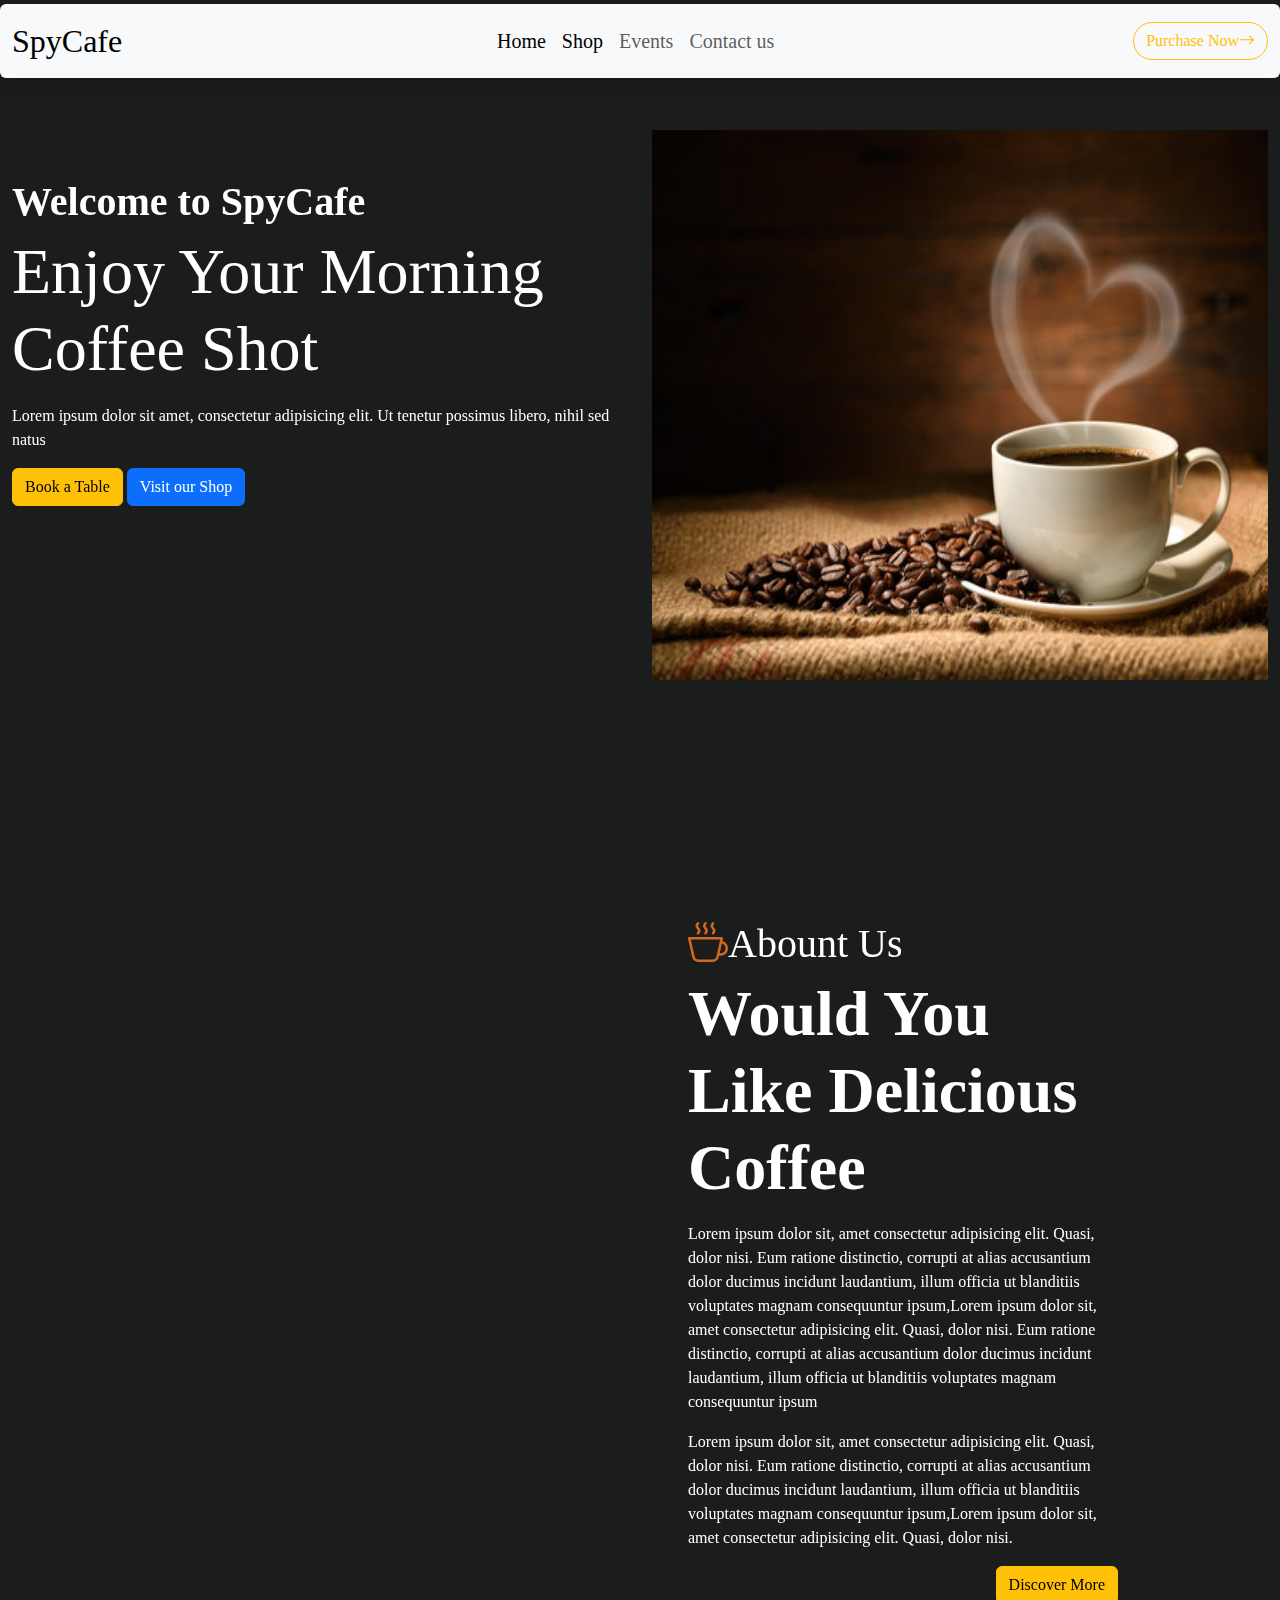
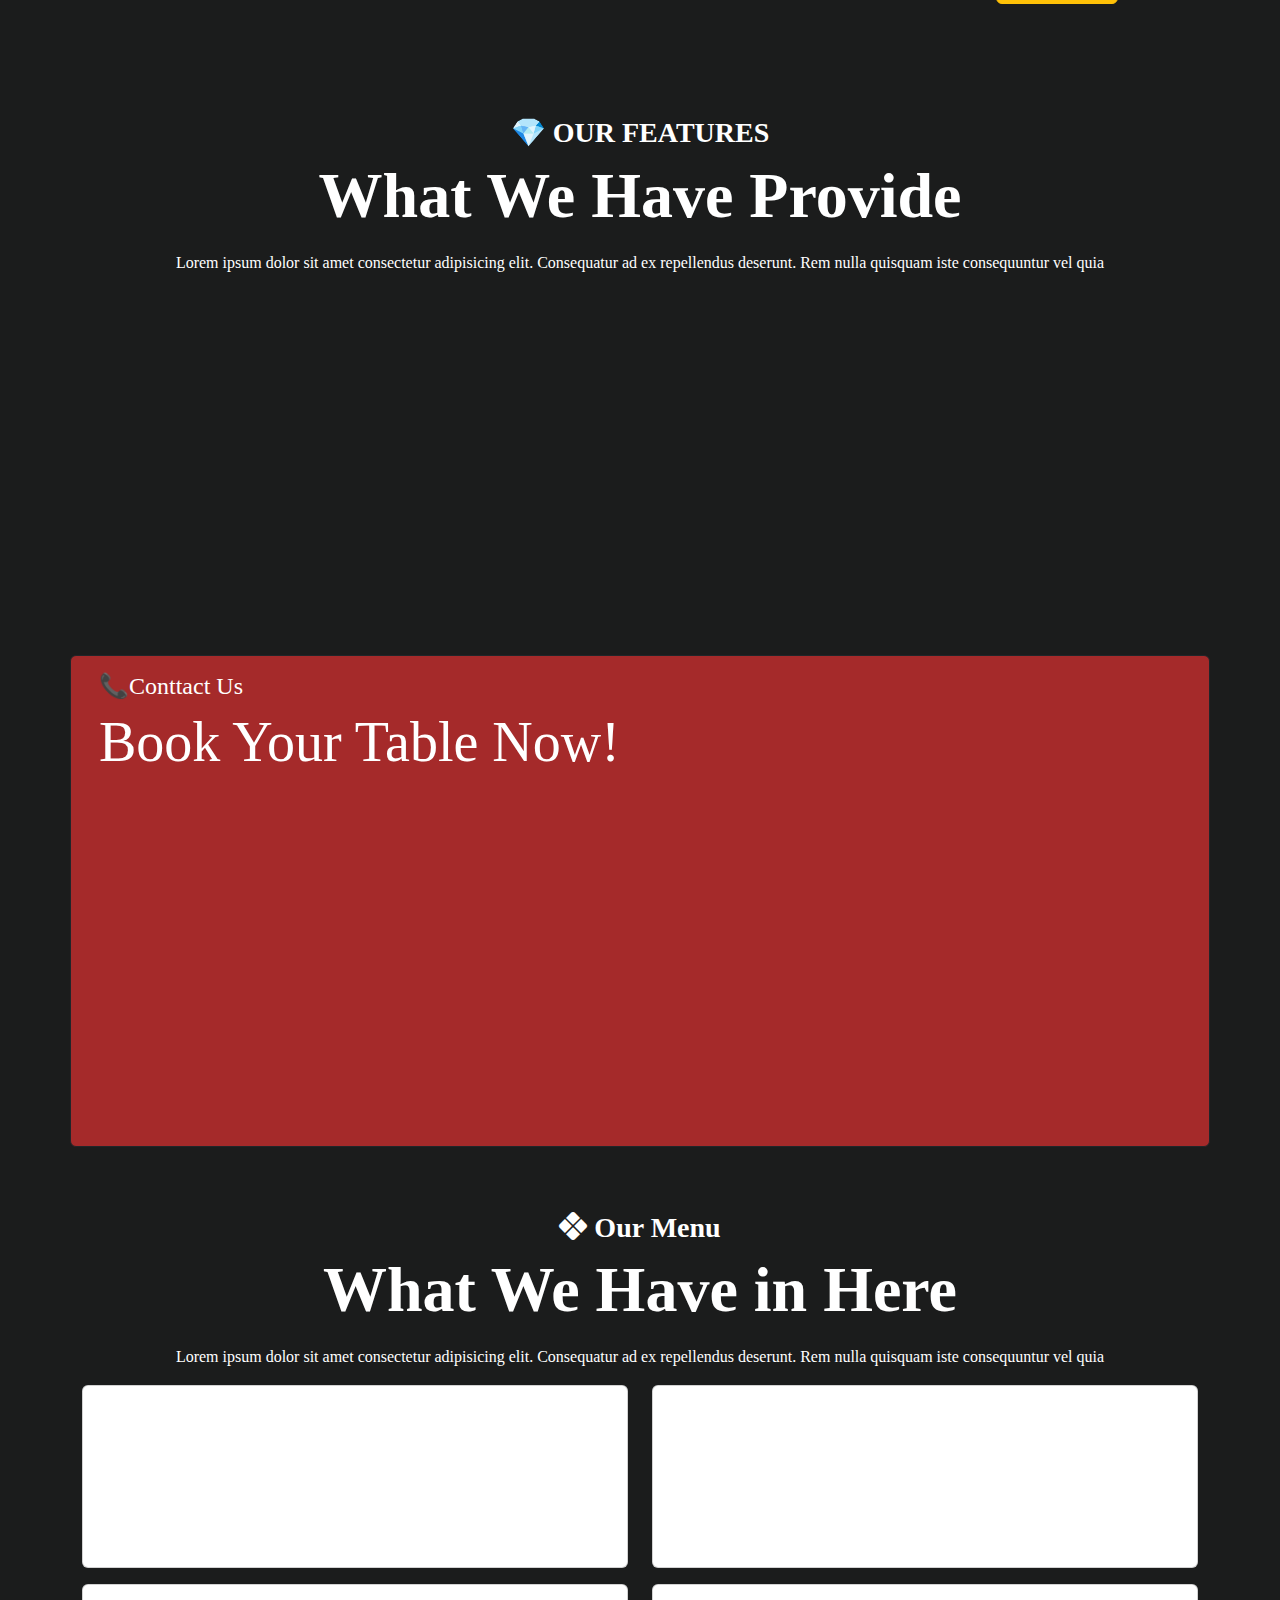
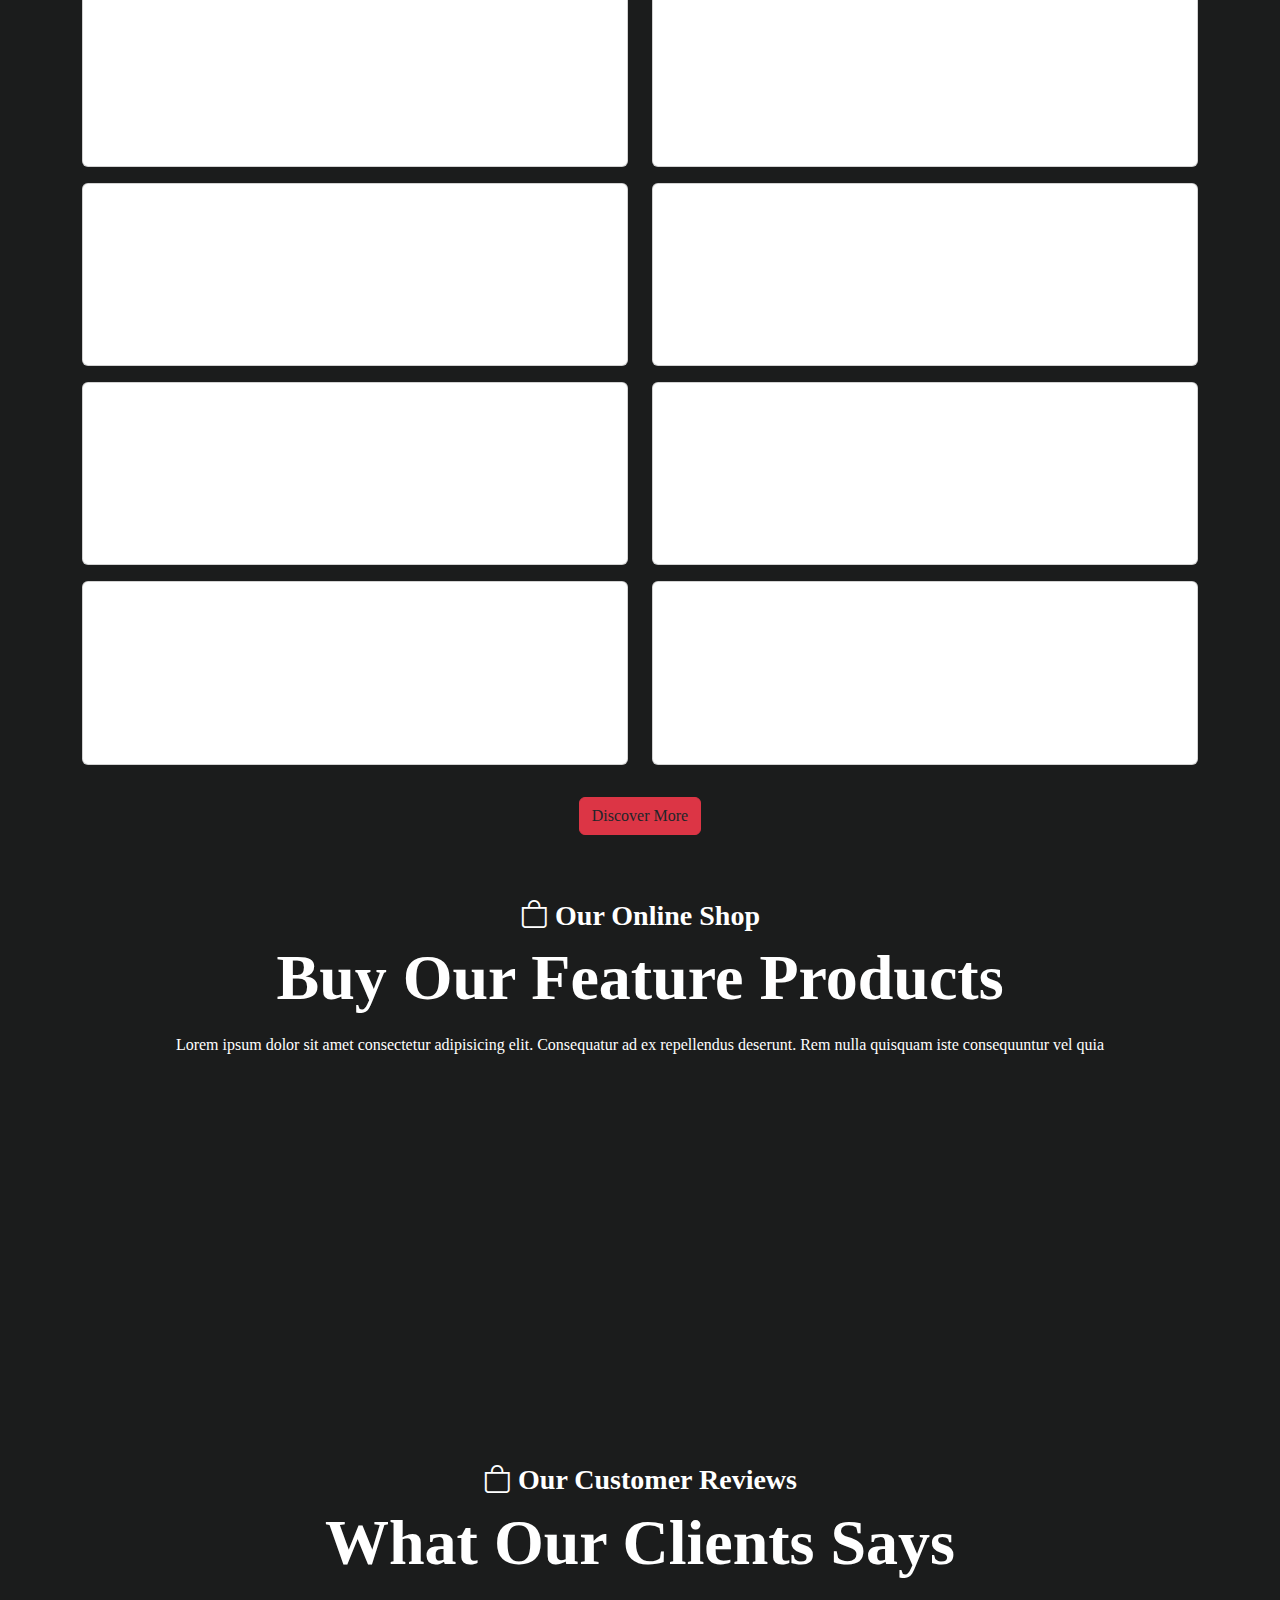
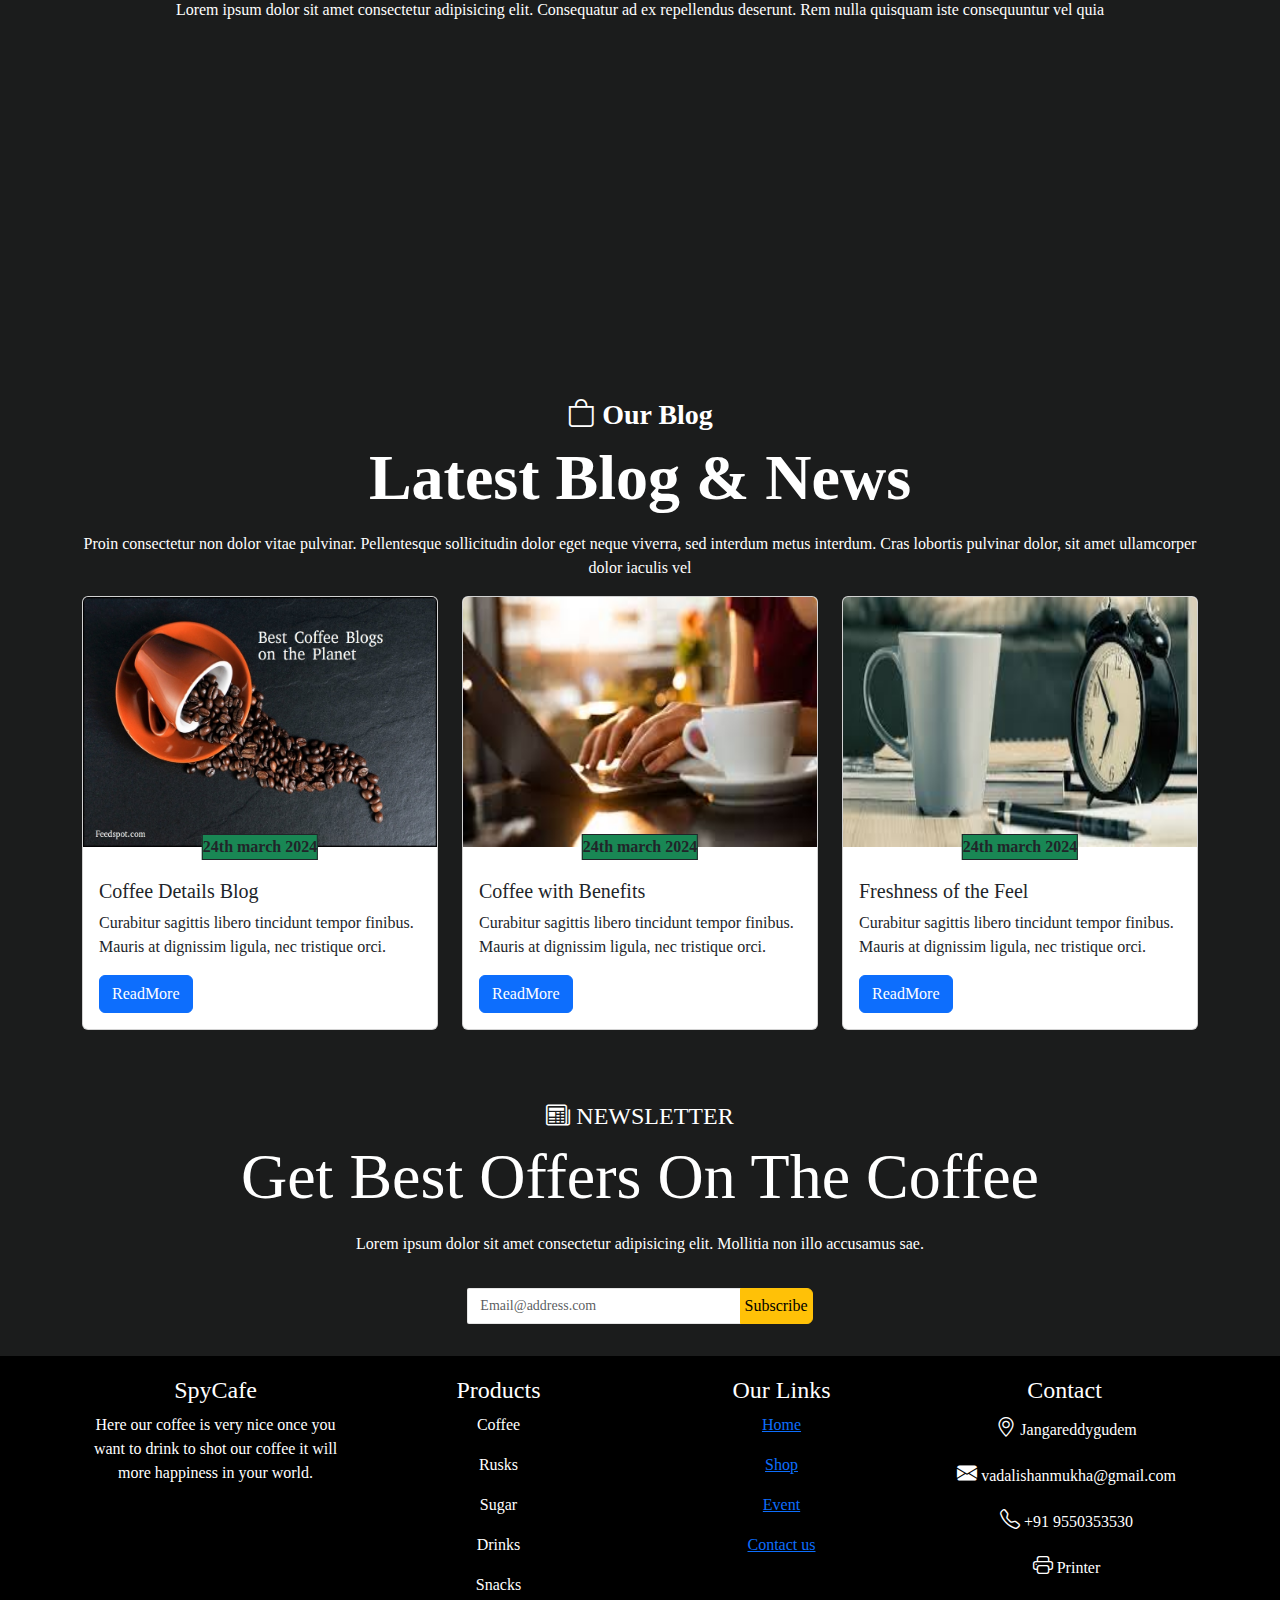
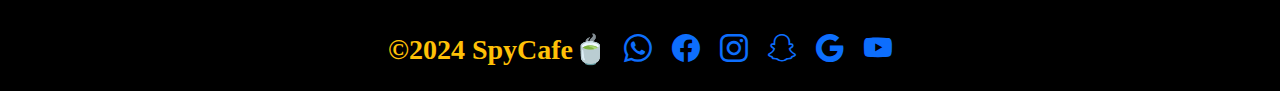
<file: index.html>
<!doctype html>
<html lang="en">
  <head>
    <meta charset="utf-8">
    <meta name="viewport" content="width=device-width, initial-scale=1">
    <title>SPYCAFE</title>
    <link rel="shortcut icon" href="./Asserts/favicon.gif" type="image/x-icon">
    <link href="https://cdn.jsdelivr.net/npm/bootstrap@5.3.3/dist/css/bootstrap.min.css" rel="stylesheet" integrity="sha384-QWTKZyjpPEjISv5WaRU9OFeRpok6YctnYmDr5pNlyT2bRjXh0JMhjY6hW+ALEwIH" crossorigin="anonymous">
    <link rel="stylesheet" href="https://cdn.jsdelivr.net/npm/bootstrap-icons@1.11.3/font/bootstrap-icons.min.css">
    <link href="https://unpkg.com/aos@2.3.1/dist/aos.css" rel="stylesheet">
    <link rel="stylesheet" href="style.css">
  </head>
  <body>
    <!--nav bar start-->
    <nav class="navbar navbar-expand-lg bg-body-tertiary rounded shadow mt-1">
        <div class="container-fluid">
          <a class="navbar-brand fs-2" href="#">SpyCafe</a>
          <button class="navbar-toggler" type="button" data-bs-toggle="collapse" data-bs-target="#navbarSupportedContent" aria-controls="navbarSupportedContent" aria-expanded="false" aria-label="Toggle navigation">
            <span class="navbar-toggler-icon"></span>
          </button>
          <div class="collapse navbar-collapse" id="navbarSupportedContent">
            <ul class="navbar-nav mx-auto mb-2 mb-lg-0 text-center">
              <li class="nav-item">
                <a class="nav-link active fs-5" aria-current="page" href="index.html">Home</a>
              </li>
              <li class="nav-item">
                <a class="nav-link active fs-5" href="shop.html">Shop</a>
              </li>
              <li class="nav-item">
                <a class="nav-link fs-5" aria-disabled="true" href="event.html">Events</a>
              <li class="nav-item">
                <a class="nav-link fs-5" aria-disabled="true" href="contact.html">Contact us</a>
              </li>
            </ul>
            <ul class="navbar-nav text-center">
                <li>
                   <button class="btn btn-outline-warning rounded-pill">Purchase Now<i class="bi bi-arrow-right"></i></button>
                </li>
            </ul>
          </div>
        </div>
      </nav>
      <!--navbar ends-->
            <!-- Modal section visit start -->
            <div class="modal fade" id="exampleModal" tabindex="-1" aria-labelledby="exampleModalLabel" aria-hidden="true">
              <div class="modal-dialog">
                <div class="modal-content">
                  <div class="modal-header">
                    <h1 class="modal-title fs-5 fw-bold text-success" id="exampleModalLabel">✨SpyCafe✨</h1>
                    <button type="button" class="btn-close" data-bs-dismiss="modal" aria-label="Close"></button>
                  </div>
                  <div class="modal-body">
                    <p>SpyCafe visit our location</p>
                    <iframe src="https://www.google.com/maps/embed?pb=!1m18!1m12!1m3!1d30503.711338443565!2d81.26986668211434!3d17.123259321690156!2m3!1f0!2f0!3f0!3m2!1i1024!2i768!4f13.1!3m3!1m2!1s0x3a36f634bca6f9cb%3A0xe45790a9dbf53be0!2sJangareddigudem%2C%20Andhra%20Pradesh%20534447!5e0!3m2!1sen!2sin!4v1717921492574!5m2!1sen!2sin" width="100%" height="300" style="border:0;" allowfullscreen="" loading="lazy" referrerpolicy="no-referrer-when-downgrade"></iframe>
                  </div>
                  <div class="modal-footer">
                    <button type="button" class="btn btn-danger" data-bs-dismiss="modal">Close</button>
                  </div>
                </div>
              </div>
            </div>
            <!--Modal section visit end-->
            
      <!--start main section-->
      <!--banner section start-->

      <div class="container-fluid py-5 mt-1">
        <div class="row">
          <div class="col-12 col-sm-12 col-md-6 col-lg-6 my-5">
            <div data-aos="fade-right"
            data-aos-offset="300"
            data-aos-easing="ease-in-sine">
              <h1 class="fw-bold" data-aos="fade-down"
              data-aos-easing="linear"
              data-aos-duration="1500">Welcome to SpyCafe</h1>
              <p class="display-3">Enjoy Your Morning Coffee Shot</p>
              <p>Lorem ipsum dolor sit amet, consectetur adipisicing elit. Ut tenetur possimus libero, nihil sed natus</p>
              <div class="d-grid gap-2 d-md-block">
                <button class="btn btn-warning" type="button">Book a Table</button>
                <button class="btn btn-primary" type="button" data-bs-toggle="modal" data-bs-target="#exampleModal">Visit our Shop</button>
              </div>
            </div>
          </div>
          <div class="col-12 col-sm-12 col-md-6 col-lg-6">
            <img src="./Asserts/backgroundimg.jpg" alt="" data-aos="fade-left"
            data-aos-anchor="#example-anchor"
            data-aos-offset="500"
            data-aos-duration="500" class="img-fluid" style="width:100%; height:550px;">
          </div>
        </div>
      </div>
      <!--banner section end-->

      <!--About us start-->
      <div class="container mx-auto p-5 mt-5">
        <div class="row">
          <div class="col-12 col-sm-12 col-md-6 col-lg-6" data-aos="fade-right"
          data-aos-offset="300"
          data-aos-easing="ease-in-sine">
            <img src="./Asserts/about.jpg" alt="" class="img-fluid" style="width:100%; height:650px">
          </div>
          <div class="col-12 col-sm-12 col-md-6 col-lg-6 p-5 mt-5" data-aos="fade-zoom-in"
          data-aos-easing="ease-in-back"
          data-aos-delay="300"
          data-aos-offset="0">
            <h1><i class="bi bi-cup-hot" style="color: chocolate"></i>Abount Us</h1>
            <p class="display-3 fw-bold">Would You Like Delicious Coffee</p>
            <p>Lorem ipsum dolor sit, amet consectetur adipisicing elit. Quasi, dolor nisi. Eum ratione distinctio, corrupti at alias accusantium dolor ducimus incidunt laudantium, illum officia ut blanditiis voluptates magnam consequuntur ipsum,Lorem ipsum dolor sit, amet consectetur adipisicing elit. Quasi, dolor nisi. Eum ratione distinctio, corrupti at alias accusantium dolor ducimus incidunt laudantium, illum officia ut blanditiis voluptates magnam consequuntur ipsum</p>
            <p>Lorem ipsum dolor sit, amet consectetur adipisicing elit. Quasi, dolor nisi. Eum ratione distinctio, corrupti at alias accusantium dolor ducimus incidunt laudantium, illum officia ut blanditiis voluptates magnam consequuntur ipsum,Lorem ipsum dolor sit, amet consectetur adipisicing elit. Quasi, dolor nisi.</p>
            <div class="d-grid gap-2 d-md-flex justify-content-md-end">
              <button class="btn btn-warning me-md-2" type="button">Discover More</button>
            </div>
          </div>
        </div>
      </div>

      <!--About us end-->

     <!--Section Features start-->
     
    <div class="container Features py-2 my-2 p-5 mx-auto">
      <div class="Features_header text-center">
        <h3 class="fw-bold">💎 OUR FEATURES</h3>
        <p class="display-3 fw-bold">What We Have Provide</p>
        <p>Lorem ipsum dolor sit amet consectetur adipisicing elit. Consequatur ad ex repellendus deserunt. Rem nulla quisquam iste consequuntur vel quia </p>
        </div>
        <div class="row gy-3">
          <div class="col-12 col-sm-12 col-md-3 col-lg-3" data-aos="zoom-in-up">
            <div class="card shadow rounded card-ft">
              <img src="./Asserts/cup.png" alt="" class="img-fluid p-2 py-2" style="width:45px; height:50px;">
              <div class="card-body">
                <h5 class="card-title">High Quality Coffee</h5>
                <p class="card-text">Exercitationem rerum atque at deleniti libero consequatur aspernatur excepturi ut ea similique, iure obcaecati quaerat cupiditate accusamus qui sint, adipisci repellat dolor</p>
                <a href="#" class="card-link nav-link">Read more <i class="bi bi-arrow-right"></i></a>
              </div>
            </div>
          </div>
          <div class="col-12 col-sm-12 col-md-3 col-lg-3" data-aos="zoom-in-up">
            <div class="card shadow rounded card-ft">
              <img src="./Asserts/coffee-pot.png" alt="" class="img-fluid p-2 py-2" style="width:45px; height:50px;">
              <div class="card-body">
                <h5 class="card-title">High Expensive Coffee</h5>
                <p class="card-text">Exercitationem rerum atque at deleniti libero consequatur aspernatur excepturi ut ea similique, iure obcaecati quaerat cupiditate accusamus qui sint, adipisci repellat dolor</p>
                <a href="#" class="card-link nav-link">Read more <i class="bi bi-arrow-right"></i></a>
              </div>
            </div>
          </div>
          <div class="col-12 col-sm-12 col-md-3 col-lg-3" data-aos="zoom-in-up">
            <div class="card shadow rounded card-ft">
              <img src="./Asserts/coffee-beans.png" alt="" class="img-fluid p-2 py-2" style="width:45px; height:50px;">
              <div class="card-body">
                <h5 class="card-title">Filter Coffee</h5>
                <p class="card-text">Exercitationem rerum atque at deleniti libero consequatur aspernatur excepturi ut ea similique, iure obcaecati quaerat cupiditate accusamus qui sint, adipisci repellat dolor</p>
                <a href="#" class="card-link nav-link">Read more <i class="bi bi-arrow-right"></i></a>
              </div>
            </div>
          </div>
          <div class="col-12 col-sm-12 col-md-3 col-lg-3" data-aos="zoom-in-up">
            <div class="card shadow rounded card-ft">
              <img src="./Asserts/iced-coffee.png" alt="" class="img-fluid p-2 py-2" style="width:45px; height:50px;">
              <div class="card-body">
                <h5 class="card-title">Strong Coffee</h5>
                <p class="card-text">Exercitationem rerum atque at deleniti libero consequatur aspernatur excepturi ut ea similique, iure obcaecati quaerat cupiditate accusamus qui sint, adipisci repellat dolor</p>
                <a href="#" class="card-link nav-link">Read more <i class="bi bi-arrow-right"></i></a>
              </div>
            </div>
          </div>
        </div>
    </div>
 <!--Section features end-->

 <!--contact us start-->
    <div class="container contactus my-3 py-2 mt-5">
      <div class="row p-3 border border-dark rounded form-data">
        <div class="col-12 col-sm-12 col-md-6 col-lg-6">
          <div class="form-header">
            <h4>📞Conttact Us</h4>
            <p class="display-4">Book Your Table Now!</p>
            </div>
          <form class="row g-3" data-aos="zoom-in-right">

            <div class="col-12 p-3">
              <input type="text" class="form-control" id="fullname" placeholder="Fullname">
            </div>
            <div class="col-md-6 p-3">
              <input type="email" class="form-control" id="inputemail" placeholder="Email">
            </div>
            <div class="col-md-6 p-3">
              <input type="tel" class="form-control" id="inputphone" placeholder="Phone">
            </div>
            <div class="col-md-6 p-3">
              <input type="date" class="form-control" id="inputemail">
            </div>
            <div class="col-md-6 p-3">
              <input type="time" class="form-control" id="inputphone" placeholder="Time">
            </div>
            <div class="d-grid gap-2 my-3 p-3">
              <button class="btn btn-outline-warning fw-bold" type="button">Book Table Now</button>
            </div>
          </form>
        </div>

        <div class="col-12 col-sm-12 col-md-6 col-lg-6 p-3" data-aos="zoom-out-left">
          <img src="./Asserts/contactus.jpg" alt=" " class="img-fluid" style="width:100%; height:100%;">
        </div>
      </div>
    </div>

<!--contact us end-->

    <!--our menu start-->
    <div class="container Features py-2 my-2 mt-5 mx-auto">
      <div class="Features_header text-center">
        <h3 class="fw-bold"><i class="bi bi-x-diamond-fill"></i> Our Menu</h3>
        <p class="display-3 fw-bold">What We Have in Here</p>
        <p>Lorem ipsum dolor sit amet consectetur adipisicing elit. Consequatur ad ex repellendus deserunt. Rem nulla quisquam iste consequuntur vel quia </p>
        </div>
        <div class="row">
          <div class="col-12 col-sm-12 col-md-6 col-lg-6">
            <div class="card mb-3" style="max-width: 100%;">
            <div class="row g-0" data-aos="fade-up"
            data-aos-anchor-placement="bottom-bottom">
              <div class="col-md-4">
                <img src="./Asserts/menucoffeepwd1.jpeg" class="img-fluid rounded-start w-100  h-100" alt="...">
              </div>
              <div class="col-md-8">
                <div class="card-body">
                  <h4 class="card-title"><u>ELS Coffee Powder</u></h4>
                  <p class="card-text">This is a wider card with supporting text below as a natural lead-in to additional content. This content is a little bit longer.</p>
                  <p class="card-text text-center fw-bold"><small class="text-body-dark fw-bold">cost:&nbsp;&nbsp;<i class="bi bi-currency-rupee"></i> <s>200/-</s>&nbsp;&nbsp; 189/-</small></p>
                </div>
              </div>
            </div>
          </div></div>
          <div class="col-12 col-sm-12 col-md-6 col-lg-6">
            <div class="card mb-3" style="max-width: 100%;">
            <div class="row g-0" data-aos="fade-down"
            data-aos-easing="linear"
            data-aos-duration="1500">
              <div class="col-md-4">
                <img src="./Asserts/blackcoffeepwd2.jpg" class="img-fluid rounded-start w-100  h-100" alt="...">
              </div>
              <div class="col-md-8">
                <div class="card-body">
                  <h4 class="card-title"><u>Coffee Prefection</u></h4>
                  <p class="card-text">This is a wider card with supporting text below as a natural lead-in to additional content. This content is a little bit longer.</p>
                  <p class="card-text text-center fw-bold"><small class="text-body-dark fw-bold">cost:&nbsp;&nbsp;<i class="bi bi-currency-rupee"></i> <s>400/-</s>&nbsp;&nbsp; 389/-</small></p>
                </div>
              </div>
            </div>
          </div>
        </div>
        </div>
        <div class="row">
          <div class="col-12 col-sm-12 col-md-6 col-lg-6">
            <div class="card mb-3" style="max-width: 100%">
              <div class="row g-0" data-aos="fade-up"
              data-aos-anchor-placement="bottom-bottom">
                <div class="col-md-4">
                  <img src="./Asserts/beemscoffeepwd3.jpg" class="img-fluid rounded-start w-100  h-100" alt="...">
                </div>
                <div class="col-md-8">
                  <div class="card-body">
                    <h4 class="card-title"><u>Coffee beems</u></h4>
                    <p class="card-text">This is a wider card with supporting text below as a natural lead-in to additional content. This content is a little bit longer.</p>
                    <p class="card-text text-center fw-bold"><small class="text-body-dark fw-bold">cost:&nbsp;&nbsp;<i class="bi bi-currency-rupee"></i> <s>700/-</s>&nbsp;&nbsp; 689/-</small></p>
                  </div>
                </div>
              </div>
            </div>
          </div>
          <div class="col-12 col-sm-12 col-md-6 col-lg-6">
            <div class="card mb-3" style="max-width: 100%;">
              <div class="row g-0" data-aos="fade-down"
              data-aos-easing="linear"
              data-aos-duration="1500">
                <div class="col-md-4">
                  <img src="./Asserts/arakucoffeepwd4.jpg" class="img-fluid rounded-start w-100  h-100" alt="...">
                </div>
                <div class="col-md-8">
                  <div class="card-body">
                    <h4 class="card-title"><u>Araku Coffee</u></h4>
                    <p class="card-text">This is a wider card with supporting text below as a natural lead-in to additional content. This content is a little bit longer.</p>
                    <p class="card-text text-center fw-bold"><small class="text-body-dark fw-bold">cost:&nbsp;&nbsp;<i class="bi bi-currency-rupee"></i> <s>900/-</s>&nbsp;&nbsp; 889/-</small></p>
                  </div>
                </div>
              </div>
            </div>
          </div>
        </div>
        <div class="row">
          <div class="col-12 col-sm-12 col-md-6 col-lg-6">
            <div class="card mb-3" style="max-width: 100%;">
              <div class="row g-0" data-aos="fade-up"
              data-aos-anchor-placement="bottom-bottom">
                <div class="col-md-4">
                  <img src="./Asserts/beemscoffeepwd5.jpg" class="img-fluid rounded-start w-100  h-100" alt="...">
                </div>
                <div class="col-md-8">
                  <div class="card-body">
                    <h4 class="card-title"><u>Coffee Fruits</u></h4>
                    <p class="card-text">This is a wider card with supporting text below as a natural lead-in to additional content. This content is a little bit longer.</p>
                    <p class="card-text text-center fw-bold"><small class="text-body-dark fw-bold">cost:&nbsp;&nbsp;<i class="bi bi-currency-rupee"></i> <s>900/-</s>&nbsp;&nbsp; 889/-</small></p>
                  </div>
                </div>
              </div>
            </div>
          </div>
            <div class="col-12 col-sm-12 col-md-6 col-lg-6">
              <div class="card mb-3" style="max-width: 100%;">
                <div class="row g-0" data-aos="fade-down"
                data-aos-easing="linear"
                data-aos-duration="1500">
                  <div class="col-md-4">
                    <img src="./Asserts/nescafecoffeepwd6.jpg" class="img-fluid rounded-start" alt="..." style=" width:100%; height: 180px;">
                  </div>
                  <div class="col-md-8">
                    <div class="card-body">
                      <h4 class="card-title"><u>NesCafe Coffee</u></h4>
                      <p class="card-text">This is a wider card with supporting text below as a natural lead-in to additional content. This content is a little bit longer.</p>
                      <p class="card-text text-center fw-bold"><small class="text-body-dark fw-bold">cost:&nbsp;&nbsp;<i class="bi bi-currency-rupee"></i> <s>300/-</s>&nbsp;&nbsp; 289/-</small></p>
                  </div>
                </div>
              </div>
            </div>
          </div>
        </div>
        <div class="row">
          <div class="col-12 col-sm-12 col-md-6 col-lg-6">
            <div class="card mb-3" style="max-width:100%;">
              <div class="row g-0" data-aos="fade-up"
              data-aos-anchor-placement="bottom-bottom">
                <div class="col-md-4">
                  <img src="./Asserts/bruecoffeepwd7.jpg" class="img-fluid rounded-start w-100  h-100" alt="...">
                </div>
                <div class="col-md-8">
                  <div class="card-body">
                    <h4 class="card-title"><u>Brue Coffee</u></h4>
                    <p class="card-text">This is a wider card with supporting text below as a natural lead-in to additional content. This content is a little bit longer.</p>
                    <p class="card-text text-center fw-bold"><small class="text-body-dark fw-bold">cost:&nbsp;&nbsp;<i class="bi bi-currency-rupee"></i> <s>900/-</s>&nbsp;&nbsp; 889/-</small></p>
                  </div>
                </div>
              </div>
            </div>
          </div>
          <div class="col-12 col-sm-12 col-md-6 col-lg-6">
            <div class="card mb-3" style="max-width: 100%;">
              <div class="row g-0" data-aos="fade-down"
              data-aos-easing="linear"
              data-aos-duration="1500">
                <div class="col-md-4">
                  <img src="./Asserts/packetscoffeepwd8.jpg" class="img-fluid rounded-start w-100  h-100" alt="...">
                </div>
                <div class="col-md-8">
                  <div class="card-body">
                    <h4 class="card-title"><u>Astrio Coffe Packets</u></h4>
                    <p class="card-text">This is a wider card with supporting text below as a natural lead-in to additional content. This content is a little bit longer.</p>
                    <p class="card-text text-center fw-bold"><small class="text-body-dark fw-bold">cost:&nbsp;&nbsp;<i class="bi bi-currency-rupee"></i> <s>600/-</s>&nbsp;&nbsp; 589/-</small></p>
                  </div>
                </div>
              </div>
            </div>
          </div>
        </div>
        <div class="row">
          <div class="col-12 col-sm-12 col-md-6 col-lg-6">
            <div class="card mb-3" style="max-width: 100%;">
              <div class="row g-0" data-aos="fade-up"
              data-aos-anchor-placement="bottom-bottom">
                <div class="col-md-4">
                  <img src="./Asserts/masterblencoffeepwd9.jpg" class="img-fluid rounded-start w-100  h-100" alt="...">
                </div>
                <div class="col-md-8">
                  <div class="card-body">
                    <h4 class="card-title"><u>Masterio Blend Coffee</u></h4>
                    <p class="card-text">This is a wider card with supporting text below as a natural lead-in to additional content. This content is a little bit longer.</p>
                    <p class="card-text text-center fw-bold"><small class="text-body-dark fw-bold">cost:&nbsp;&nbsp;<i class="bi bi-currency-rupee"></i> <s>900/-</s>&nbsp;&nbsp; 889/-</small></p>
                  </div>
                </div>
              </div>
            </div>
          </div>
          <div class="col-12 col-sm-12 col-md-6 col-lg-6">
            <div class="card mb-3" style="max-width: 100%;">
              <div class="row g-0" data-aos="fade-down"
              data-aos-easing="linear"
              data-aos-duration="1500">
                <div class="col-md-4">
                  <img src="./Asserts/tasimocoffeepwd10.jpg" class="img-fluid rounded-start w-100 h-100" alt="...">
                </div>
                <div class="col-md-8">
                  <div class="card-body">
                    <h4 class="card-title"><u>Tassimo Coffee</u></h4>
                    <p class="card-text">This is a wider card with supporting text below as a natural lead-in to additional content. This content is a little bit longer.</p>
                    <p class="card-text text-center fw-bold"><small class="text-body-dark fw-bold">cost:&nbsp;&nbsp;<i class="bi bi-currency-rupee"></i> <s>850/-</s>&nbsp;&nbsp; 799/-</small></p>
                  </div>
                </div>
              </div>
            </div>
          </div>
        </div>
        <div class="d-grid col-6 mx-auto align-item-center justify-content-center mt-3">
          <a href="shop.html">
          <button class="btn btn-danger text-dark text-center" type="button">Discover More</button></a>
        </div>
    </div>
    <!--our menu end-->
        
     <!--Feature Product start-->
     <div class="container Features py-2 my-2 mt-5 mx-auto">
      <div class="Features_header text-center">
        <h3 class="fw-bold"><i class="bi bi-bag"></i> Our Online Shop</h3>
        <p class="display-3 fw-bold">Buy Our Feature Products</p>
        <p>Lorem ipsum dolor sit amet consectetur adipisicing elit. Consequatur ad ex repellendus deserunt. Rem nulla quisquam iste consequuntur vel quia </p>
        </div>
        <div class="row gy-3">
          <div class="col-12 col-sm-12 col-md-3 col-lg-3" data-aos="zoom-in-up">
            <div class="card shadow rounded card-ft w-100">
              <img src="./Asserts/product1.jpg" alt="" class="img-fluid p-2 py-2" style="width:100%; height:180px;">
              <a href="shop.html" class="card-link nav-link border rounded-pill text-center justify-content-center bg-territary mx-auto"><button class="btn btn-outline-primary">Add To Cart <i class="bi bi-bag-plus"></i></button></a>
              <div class="card-body">
                <h5 class="card-title">NesCafe</h5>
                <p>Cost:&nbsp;&nbsp;<i class="bi bi-currency-rupee"></i><s>599/-</s>&nbsp;&nbsp;499/-</p>
              </div>
            </div>
          </div>
          <div class="col-12 col-sm-12 col-md-3 col-lg-3" data-aos="zoom-in-up">
            <div class="card shadow rounded card-ft w-100">
              <img src="./Asserts/product2.jpg" alt="" class="img-fluid p-2 py-2" style="width:100%; height:180px;">
              <a href="shop.html" class="card-link nav-link border rounded-pill text-center justify-content-center bg-territary mx-auto"><button class="btn btn-outline-primary">Add To Cart <i class="bi bi-bag-plus"></i></button></a>
              <div class="card-body">
                <h5 class="card-title">Bru Label</h5>
                <p>Cost:&nbsp;&nbsp;<i class="bi bi-currency-rupee"></i><s>599/-</s>&nbsp;&nbsp;499/-</p>
              </div>
            </div>
          </div>
          <div class="col-12 col-sm-12 col-md-3 col-lg-3" data-aos="zoom-in-up">
            <div class="card shadow rounded card-ft w-100">
              <img src="./Asserts/product3.jpg" alt="" class="img-fluid p-2 py-2" style="width:100%; height:180px;">
              <a href="shop.html" class="card-link nav-link border rounded-pill text-center justify-content-center bg-territary mx-auto"><button class="btn btn-outline-primary">Add To Cart <i class="bi bi-bag-plus"></i></button></a>
              <div class="card-body">
                <h5 class="card-title">Digital Coffee Machine</h5>
                <p>Cost:&nbsp;&nbsp;<i class="bi bi-currency-rupee"></i><s>9999/-</s>&nbsp;&nbsp;8999/-</p>
              </div>
            </div>
          </div>
          <div class="col-12 col-sm-12 col-md-3 col-lg-3" data-aos="zoom-in-up">
            <div class="card shadow rounded card-ft w-100">
              <img src="./Asserts/product4.jpg" alt="" class="img-fluid p-2 py-2" style="width:100%; height:180px;">
              <a href="shop.html" class="card-link nav-link border rounded-pill text-center justify-content-center bg-territary mx-auto"><button class="btn btn-outline-primary">Add To Cart <i class="bi bi-bag-plus"></i></button></a>
              <div class="card-body">
                <h5 class="card-title">Coffee Machine</h5>
                <p>Cost:&nbsp;&nbsp;<i class="bi bi-currency-rupee"></i><s>5599/-</s>&nbsp;&nbsp;4999/-</p>
              </div>
            </div>
          </div>
          </div>
        </div>
 <!--Feature Product end-->

        <!--reviews start-->
        <div class="container Features py-2 my-2 mt-5 mx-auto">
          <div class="Features_header text-center">
            <h3 class="fw-bold"><i class="bi bi-bag"></i> Our Customer Reviews</h3>
            <p class="display-3 fw-bold">What Our Clients Says</p>
            <p>Lorem ipsum dolor sit amet consectetur adipisicing elit. Consequatur ad ex repellendus deserunt. Rem nulla quisquam iste consequuntur vel quia </p>
            </div>
            <div class="row gy-3">
              <div class="col-12 col-sm-12 col-md-6 col-lg-6">
                <div class="card mb-3 p-3" style="max-width: 100%;" data-aos="zoom-in-down">
                  <div class="row g-0">
                    <div class="col-12 col-sm-12 col-md-3 col-lg-3 p-3">
                      <img src="./Asserts/review.jpg" class="img-fluid rounded-pill" alt="..." style="width:100px;height:100px;">
                      </div>
                      <div class="col-12 col-sm-12 col-md-9 col-lg-9 mt-5">
                        <h5 class="card-title fw-bold fs-2">Shiva</h5>
                        <p>⭐⭐⭐⭐⭐</p>
                        </div>
                        </div>
                        <div class="row">
                        <div class="col-12 col-sm-12 col-md-12 col-lg-12 p-2">
                        <p class="card-text text-center align-center justify-content-center">This is a wider card with supporting text below as a natural lead-in to additional content. This content is a little bit longer. 
                          This is a wider card with supporting text below as a natural lead-in to additional content. This content is a little bit longer.</p>
                    </div>
                  </div>
                </div>
              </div>
              <div class="col-12 col-sm-12 col-md-6 col-lg-6">
                <div class="card mb-3 p-3" style="max-width: 100%;" data-aos="zoom-in-down">
                  <div class="row g-0">
                    <div class="col-12 col-sm-12 col-md-3 col-lg-3 p-3">
                      <img src="./Asserts/review.jpg" class="img-fluid rounded-pill" alt="..." style="width:100px;height:100px;">
                      </div>
                      <div class="col-12 col-sm-12 col-md-9 col-lg-9 mt-5">
                        <h5 class="card-title fw-bold fs-2">Shanmukha</h5>
                        <p>⭐⭐⭐⭐⭐</p>
                        </div>
                        </div>
                        <div class="row">
                        <div class="col-12 col-sm-12 col-md-12 col-lg-12 p-2">
                        <p class="card-text text-center align-center justify-content-center">This is a wider card with supporting text below as a natural lead-in to additional content. This content is a little bit longer. 
                          This is a wider card with supporting text below as a natural lead-in to additional content. This content is a little bit longer.</p>
                    </div>
                  </div>
                </div>
              </div>
            </div>
            </div>
        <!--reviews end-->

        <!--Our blog start-->
        <div class="container Features py-2 my-2 mt-5">
          <div class="Features_header text-center">
            <h3 class="fw-bold"><i class="bi bi-bag"></i> Our Blog</h3>
            <p class="display-3 fw-bold">Latest Blog & News</p>
            <p>Proin consectetur non dolor vitae pulvinar. Pellentesque sollicitudin dolor eget neque viverra, sed interdum metus interdum. Cras lobortis pulvinar dolor, sit amet ullamcorper dolor iaculis vel </p>
            </div>
            <div class="row">
              <div class="col-12 col-sm-12 col-md-4 col-lg-4">
                <div class="card card-ft" style="width: 100%;">
                  <div class="position-relative">
                  <img src="./Asserts/blog1.jpg" class="card-img-top" alt="..." style="width:100%; height: 250px;">
                  <p class="border border-dark fw-bold text-dark bg-success d-block position-absolute top-100 start-50 translate-middle text-center">24th march 2024</p>
                  </div>
                  <div class="card-body mt-3 p-3">
                    <h5 class="card-title">Coffee Details Blog</h5>
                    <p class="card-text">Curabitur sagittis libero tincidunt tempor finibus. Mauris at dignissim ligula, nec tristique orci.</p>
                    <a href="#" class="btn btn-primary">ReadMore</a>
                  </div>
                </div>
              </div>
              <div class="col-12 col-sm-12 col-md-4 col-lg-4">
                <div class="card card-ft" style="width: 100%;">
                  <div class="position-relative">
                  <img src="./Asserts/blog2.jpg" class="card-img-top" alt="..." style="width:100%; height: 250px;">
                  <p class="border border-dark fw-bold text-dark bg-success d-block position-absolute top-100 start-50 translate-middle text-center">24th march 2024</p>
                  </div>
                  <div class="card-body mt-3 p-3">
                    <h5 class="card-title">Coffee with Benefits</h5>
                    <p class="card-text">Curabitur sagittis libero tincidunt tempor finibus. Mauris at dignissim ligula, nec tristique orci.</p>
                    <a href="#" class="btn btn-primary">ReadMore</a>
                  </div>
                </div>
              </div>
              <div class="col-12 col-sm-12 col-md-4 col-lg-4">
                <div class="card card-ft" style="width: 100%;">
                  <div class="position-relative">
                  <img src="./Asserts/blog3.jpg" class="card-img-top" alt="..." style="width:100%; height: 250px;">
                  <p class="border border-dark fw-bold text-dark bg-success d-block position-absolute top-100 start-50 translate-middle text-center">24th march 2024</p>
                  </div>
                  <div class="card-body mt-3 p-3">
                    <h5 class="card-title">Freshness of the Feel</h5>
                    <p class="card-text">Curabitur sagittis libero tincidunt tempor finibus. Mauris at dignissim ligula, nec tristique orci.</p>
                    <a href="#" class="btn btn-primary">ReadMore</a>
                  </div>
                </div>
              </div>
            </div>
            </div>
        <!--our blog end-->

                <!--subscribe start-->
                <div class="container py-3 mt-5 mx-auto">
                  <div class="header text-center">
                    <h4><i class="bi bi-newspaper"></i> NEWSLETTER</h4>
                    <p class="display-3">Get Best Offers On The Coffee</p>
                    <p>Lorem ipsum dolor sit amet consectetur adipisicing elit. Mollitia non illo accusamus sae.</p>
                  </div>
                <div class="row p-3">
                  <div class="col-12 col-sm-12 col-md-4 col-lg-4">
                  </div>
                  <div class="col-12 col-sm-12 col-md-4 col-lg-4">
                    <div class="input-group">
                      <input type="text" class="form-control" id="autoSizingInputGroup" placeholder="Email@address.com">
                      <button class="btn btn-warning p-1">Subscribe</button>
                      </div>
                  </div>
                  <div class="col-12 col-sm-12 col-md-4 col-lg-4">
                  </div>
                </div>
                </div>
                <!--subscribe end-->


     
      <!--end main section-->

            <!--footer section start-->
            <footer class="container-fluid bg-black text-white p-1">
              <!--footer links-->
              <section class="container p-3 text-center text-sm-center footer-links">
                <div class="row">
                  <div class="col-12 col-sm-12 col-md-3 col-lg-3">
                    <h4>SpyCafe</h4>
                    <p>Here our coffee is very nice once you want to drink to shot our coffee it will more happiness in your world.</p>
                  </div>
      
                  <div class="col-12 col-sm-12 col-md-3 col-lg-3">
                    <h4>Products</h4>
                    <p>Coffee</p>
                    <p>Rusks</p>
                    <p>Sugar</p>
                    <p>Drinks</p>
                    <p>Snacks</p>
                  </div>
      
                  <div class="col-12 col-sm-12 col-md-3 col-lg-3">
                    <h4>Our Links</h4>
                    <p><a href="index.html">Home</a></p>
                    <p><a href="shop.html">Shop</a></p>
                    <p><a href="event.html">Event</a></p>
                    <p><a href="contact.html">Contact us</a></p>
                  </div>
      
                  <div class="col-12 col-sm-12 col-md-3 col-lg-3">
                    <h4>Contact</h4>
                    <p><i class="bi bi-geo-alt fs-5 p-1"></i>Jangareddygudem</p>
                    <p><i class="bi bi-envelope-fill fs-5 p-1"></i>vadalishanmukha@gmail.com</p>
                    <p><i class="bi bi-telephone fs-5 p-1"></i>+91 9550353530</p>
                    <p><i class="bi bi-printer fs-5 p-1"></i>Printer</p>
                  </div>
                  </div>
                </section>
      
                <!--footer copyrights start-->
                <section class="container social-media">
                  <div class="d-md-flex d-lg-flex d-sm-block d-block text-center text-sm-center justify-content-center">
                    <div class="copywrites mx-2">
                    <p class="fw-bold fs-3 text-warning">&copy;2024 SpyCafe🍵</p>
                    </div>
                    <div class="social-media ">
                      <p>
                      <i class="bi bi-whatsapp mx-2 fs-3 text-primary"></i>
                      <i class="bi bi-facebook mx-2 fs-3 text-primary"></i>
                      <i class="bi bi-instagram mx-2 fs-3 text-primary"></i>
                      <i class="bi bi-snapchat mx-2 fs-3 text-primary"></i>
                      <i class="bi bi-google mx-2 fs-3 text-primary"></i>
                      <i class="bi bi-youtube mx-2 fs-3 text-primary"></i>
                      </p></div>
                      </div>
                  </section>
                <!--footer copyrights ends-->
              </footer>
            <!--footer section end-->

    <!--script-->
    <script src="https://cdn.jsdelivr.net/npm/bootstrap@5.3.3/dist/js/bootstrap.bundle.min.js" integrity="sha384-YvpcrYf0tY3lHB60NNkmXc5s9fDVZLESaAA55NDzOxhy9GkcIdslK1eN7N6jIeHz" crossorigin="anonymous"></script>
    <script src="https://unpkg.com/aos@2.3.1/dist/aos.js"></script>
    <script>
      AOS.init();
    </script>
  </body>
</html>
</file>
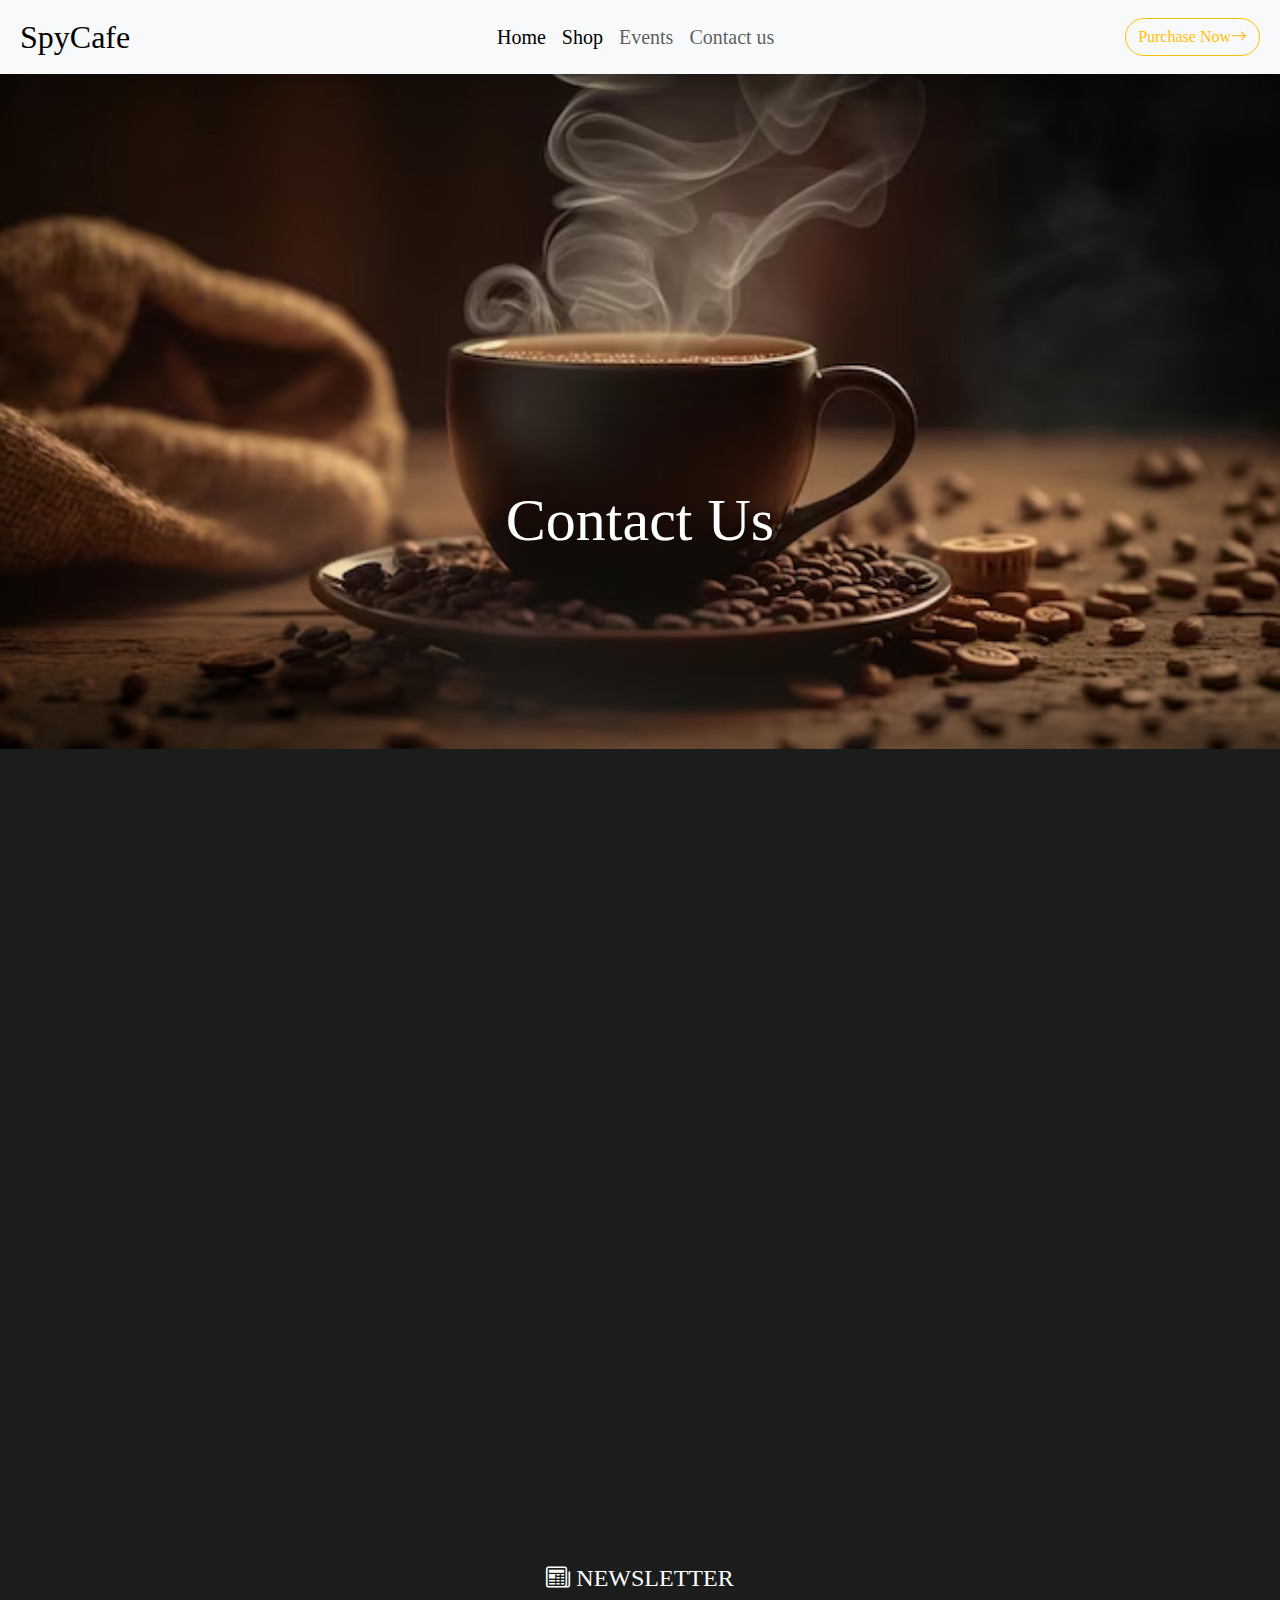
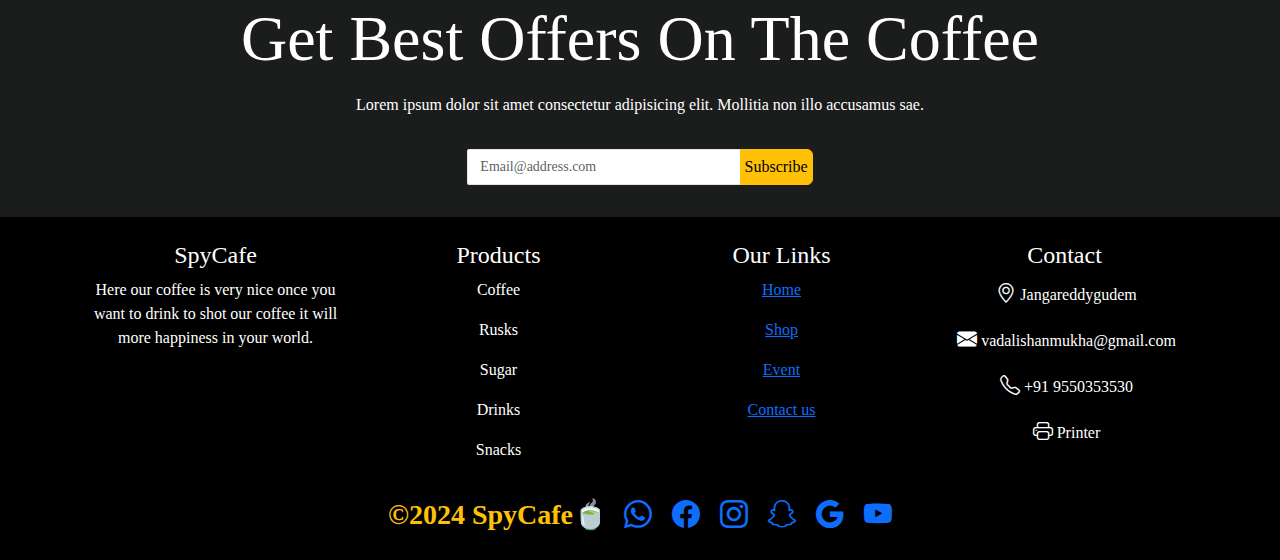
<file: contact.html>
<!doctype html>
<html lang="en">
  <head>
    <meta charset="utf-8">
    <meta name="viewport" content="width=device-width, initial-scale=1">
    <title>SPYCAFE</title>
    <link rel="shortcut icon" href="./Asserts/favicon.gif" type="image/x-icon">
    <link href="https://cdn.jsdelivr.net/npm/bootstrap@5.3.3/dist/css/bootstrap.min.css" rel="stylesheet" integrity="sha384-QWTKZyjpPEjISv5WaRU9OFeRpok6YctnYmDr5pNlyT2bRjXh0JMhjY6hW+ALEwIH" crossorigin="anonymous">
    <link rel="stylesheet" href="https://cdn.jsdelivr.net/npm/bootstrap-icons@1.11.3/font/bootstrap-icons.min.css">
    <link href="https://unpkg.com/aos@2.3.1/dist/aos.css" rel="stylesheet">
    <link rel="stylesheet" href="style.css">
  </head>
  <body>
    <!--nav bar start-->
    <nav class="navbar navbar-expand-lg bg-body-tertiary shadow p-2">
        <div class="container-fluid">
          <a class="navbar-brand fs-2" href="#">SpyCafe</a>
          <button class="navbar-toggler" type="button" data-bs-toggle="collapse" data-bs-target="#navbarSupportedContent" aria-controls="navbarSupportedContent" aria-expanded="false" aria-label="Toggle navigation">
            <span class="navbar-toggler-icon"></span>
          </button>
          <div class="collapse navbar-collapse" id="navbarSupportedContent">
            <ul class="navbar-nav mx-auto mb-2 mb-lg-0 text-center">
              <li class="nav-item">
                <a class="nav-link active fs-5" aria-current="page" href="index.html">Home</a>
              </li>
              <li class="nav-item">
                <a class="nav-link active fs-5" href="shop.html">Shop</a>
              </li>
              <li class="nav-item">
                <a class="nav-link fs-5" aria-disabled="true" href="event.html">Events</a>
              <li class="nav-item">
                <a class="nav-link fs-5" aria-disabled="true" href="contact.html">Contact us</a>
              </li>
            </ul>
            <ul class="navbar-nav text-center">
                <li>
                   <button class="btn btn-outline-warning rounded-pill">Purchase Now<i class="bi bi-arrow-right"></i></button>
                </li>
            </ul>
          </div>
        </div>
      </nav>


      <!--contuct img start-->
      <div class="hero-section">
        <div class="container d-flex align-item-center justify-content-center fs-1 text-white flex-column">
            <h1 data-aos="zoom-in-down">Contact Us</h1>
        </div>
        </div>
      <!--contuct img end-->

      <!--section form contact start-->
      <div class="container my-5 shadow p-5" data-aos="zoom-in-up">
        <div class="row">
          <div class="col-12 col-sm-12 col-md-6 col-lg-6  text-white order-sm-first order-last" style="background-color: #01d28e">
            <h1 style="font-family:Verdana, Geneva, Tahoma, sans-serif; font-size:60px;">Let's Get in Touch</h1>
            <p style="font-size: 20px;">We're open for any suggestion or just have a chat</p>
            <div class="d-flex mt-2">
              <i class="bi bi-geo-alt" style="font-size:50px"></i>
              <p class="mt-3 ms-3 py-2">Address : Road 161 north 20th street, colony nagar jangareddygudem 534447</p>
              </div>

              <div class="d-flex mt-2">
                <i class="bi bi-telephone-forward" style="font-size:50px"></i>
                <p class="mt-3 ms-3 py-2">phone: +91 9550353530</p>
                </div>

                <div class="d-flex mt-2">
                  <i class="bi bi-envelope" style="font-size:50px"></i>
                  <p class="mt-3 ms-3 py-2">contact: vadalishanmukha @gmail.com</p>
                  </div>

                  <div class="d-flex mt-2 py-2">
                    <i class="bi bi-google" style="font-size:50px"></i>
                    <p class="mt-3 ms-3">www.SpyCafe.com</p>
                    </div>
                  </div>

          <div class="col-12 col-sm-12 col-md-6 col-lg-6 fw-bold">
            <div class="form p-5">
            <form class="row g-3 contactform mt-4">

              <div class="col-12 col-sm-12">
                <h4>Fill up Form below</h4>
              </div>
              <div class="col-sm-12 col-md-6 col-lg-6">
                <label for="inputName" class="form-label">First Name</label>
                <input type="text" class="form-control" id="inputName" placeholder="Full Name">
              </div>
              <div class="col-sm-12 col-md-6 col-lg-6">
                <label for="inputEmail4" class="form-label">Email</label>
                <input type="email" class="form-control" id="inputEmail4" placeholder="Email">
              </div>
              <div class="col-sm-12 col-md-6 col-lg-6">
                <label for="inputNumber" class="form-label">Phone Number</label>
                <input type="phonenumber" class="form-control" id="inputNumber" placeholder="+91 9999999999">
              </div>
              <div class="col-sm-12 col-md-6 col-lg-6">
                <label for="inputSubject" class="form-label">Subject</label>
                <input type="message" class="form-control" id="inputSubject" placeholder="Subject">
              </div>
              <div class="col-12 col-sm-12 col-lg-6">
                <label for="inputAddress2" class="form-label">Address</label>
                <input type="text" class="form-control" id="inputAddress2" placeholder="Apartment, studio, or floor">
              </div>
              <div class="col-sm-12 col-md-6 col-lg-6">
                <label for="inputCity" class="form-label">City</label>
                <input type="text" class="form-control" id="inputCity">
              </div>
              <div class="col-sm-12 col-md-4 col-lg-4">
                <label for="inputState" class="form-label">State</label>
                <select id="inputState" class="form-select">
                  <option selected>Choose...</option>
                  <option>Andhra Pradesh</option>
                  <option>Telangana</option>
                  <option>Maharastra</option>
                  <option>Karnataka</option>
                  <option>TamilNadu</option>
                  <option>Kerala</option>
                  <option>Utter Pradesh</option>
                  <option>Madhya Pradesh</option>
                  <option>Ranchi</option>
                  <option>Jharkhand</option>
                  <option>Lucknow</option>
                  <option>Gujarath</option>
                  <option>Jammu Kashmir</option>
                  <option>Delhi</option>
                  <option>Punjab</option>
                  <option>Harayana</option>
                  <option>Goa</option>
                  <option>West Bengal</option>
                  <option>Himachal Pradesh</option>
                  <option>Bhutan</option>
                </select>
              </div>
              <div class="col-sm-12 col-md-3 col-lg-3">
                <label for="inputZip" class="form-label">Zip Code</label>
                <input type="text" class="form-control" id="inputZip">
              </div>
              <div class="col-12 col-sm-12">
                <div class="form-check">
                  <input class="form-check-input" type="checkbox" id="gridCheck">
                  <label class="form-check-label" for="gridCheck">
                    Check me out
                  </label>
                </div>
              </div>
              <div class="col-12 col-sm-12">
                <button type="submit" class="btn btn-outline-primary w-100 rounded-pill shadow-sm">Submit Now</button>
              </div>
            </form>
            </div>
        </div>
        </div>
        </div>
      <!--section for contact end-->

                <!--subscribe start-->
                <div class="container py-3">
                  <div class="header text-center">
                    <h4><i class="bi bi-newspaper"></i> NEWSLETTER</h4>
                    <p class="display-3">Get Best Offers On The Coffee</p>
                    <p>Lorem ipsum dolor sit amet consectetur adipisicing elit. Mollitia non illo accusamus sae.</p>
                  </div>
                <div class="row p-3">
                  <div class="col-12 col-sm-12 col-md-4 col-lg-4">

                  </div>
                  <div class="col-12 col-sm-12 col-md-4 col-lg-4">
                    <div class="input-group">
                      <input type="text" class="form-control" id="autoSizingInputGroup" placeholder="Email@address.com">
                      <button class="btn btn-warning p-1">Subscribe</button>
                      </div>
                  </div>
                  <div class="col-12 col-sm-12 col-md-4 col-lg-4">
                    
                  </div>
                </div>
                </div>
                <!--subscribe end-->

      <!--footer section start-->
      <footer class="container-fluid bg-black text-white py-2">
        <!--footer links-->
        <section class="container p-3 text-center text-sm-center footer-links">
          <div class="row">
            <div class="col-12 col-sm-12 col-md-3 col-lg-3">
              <h4>SpyCafe</h4>
              <p>Here our coffee is very nice once you want to drink to shot our coffee it will more happiness in your world.</p>
            </div>

            <div class="col-12 col-sm-12 col-md-3 col-lg-3">
              <h4>Products</h4>
              <p>Coffee</p>
              <p>Rusks</p>
              <p>Sugar</p>
              <p>Drinks</p>
              <p>Snacks</p>
            </div>

            <div class="col-12 col-sm-12 col-md-3 col-lg-3">
              <h4>Our Links</h4>
              <p><a href="index.html">Home</a></p>
              <p><a href="shop.html">Shop</a></p>
              <p><a href="event.html">Event</a></p>
              <p><a href="contact.html">Contact us</a></p>
            </div>

            <div class="col-12 col-sm-12 col-md-3 col-lg-3">
              <h4>Contact</h4>
              <p><i class="bi bi-geo-alt fs-5 p-1"></i>Jangareddygudem</p>
              <p><i class="bi bi-envelope-fill fs-5 p-1"></i>vadalishanmukha@gmail.com</p>
              <p><i class="bi bi-telephone fs-5 p-1"></i>+91 9550353530</p>
              <p><i class="bi bi-printer fs-5 p-1"></i>Printer</p>
            </div>
            </div>
          </section>

          <!--footer copyrights start-->
          <section class="container social-media">
            <div class="d-md-flex d-lg-flex d-sm-block d-block text-center text-sm-center justify-content-center">
              <div class="copywrites mx-2">
              <p class="fw-bold fs-3 text-warning">&copy;2024 SpyCafe🍵</p>
              </div>
              <div class="social-media ">
                <p>
                <i class="bi bi-whatsapp mx-2 fs-3 text-primary"></i>
                <i class="bi bi-facebook mx-2 fs-3 text-primary"></i>
                <i class="bi bi-instagram mx-2 fs-3 text-primary"></i>
                <i class="bi bi-snapchat mx-2 fs-3 text-primary"></i>
                <i class="bi bi-google mx-2 fs-3 text-primary"></i>
                <i class="bi bi-youtube mx-2 fs-3 text-primary"></i>
                </p></div>
                </div>
            </section>
          <!--footer copyrights ends-->
        </footer>
      <!--footer section end-->

          <!--script-->
    <script src="https://cdn.jsdelivr.net/npm/bootstrap@5.3.3/dist/js/bootstrap.bundle.min.js" integrity="sha384-YvpcrYf0tY3lHB60NNkmXc5s9fDVZLESaAA55NDzOxhy9GkcIdslK1eN7N6jIeHz" crossorigin="anonymous"></script>
    <script src="https://unpkg.com/aos@2.3.1/dist/aos.js"></script>
    <script>
      AOS.init();
    </script>
  </body>
</html>
</file>
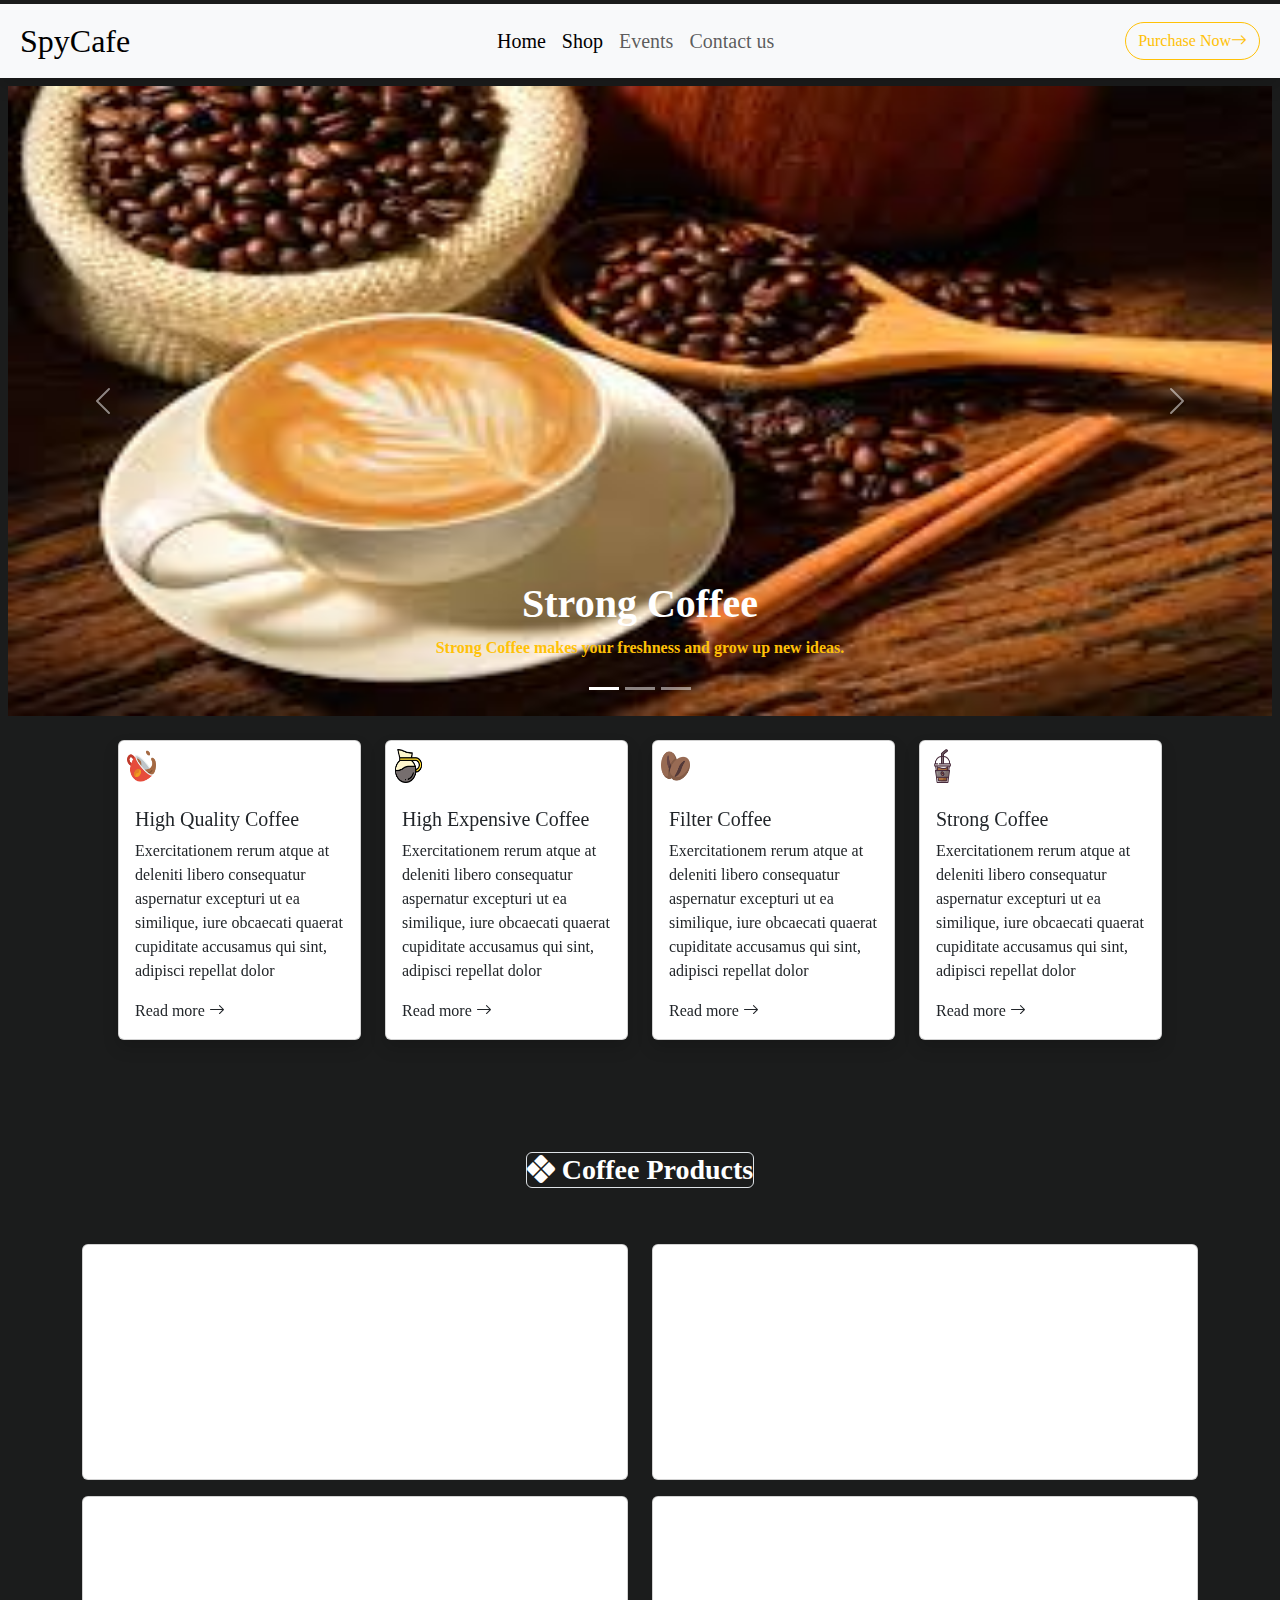
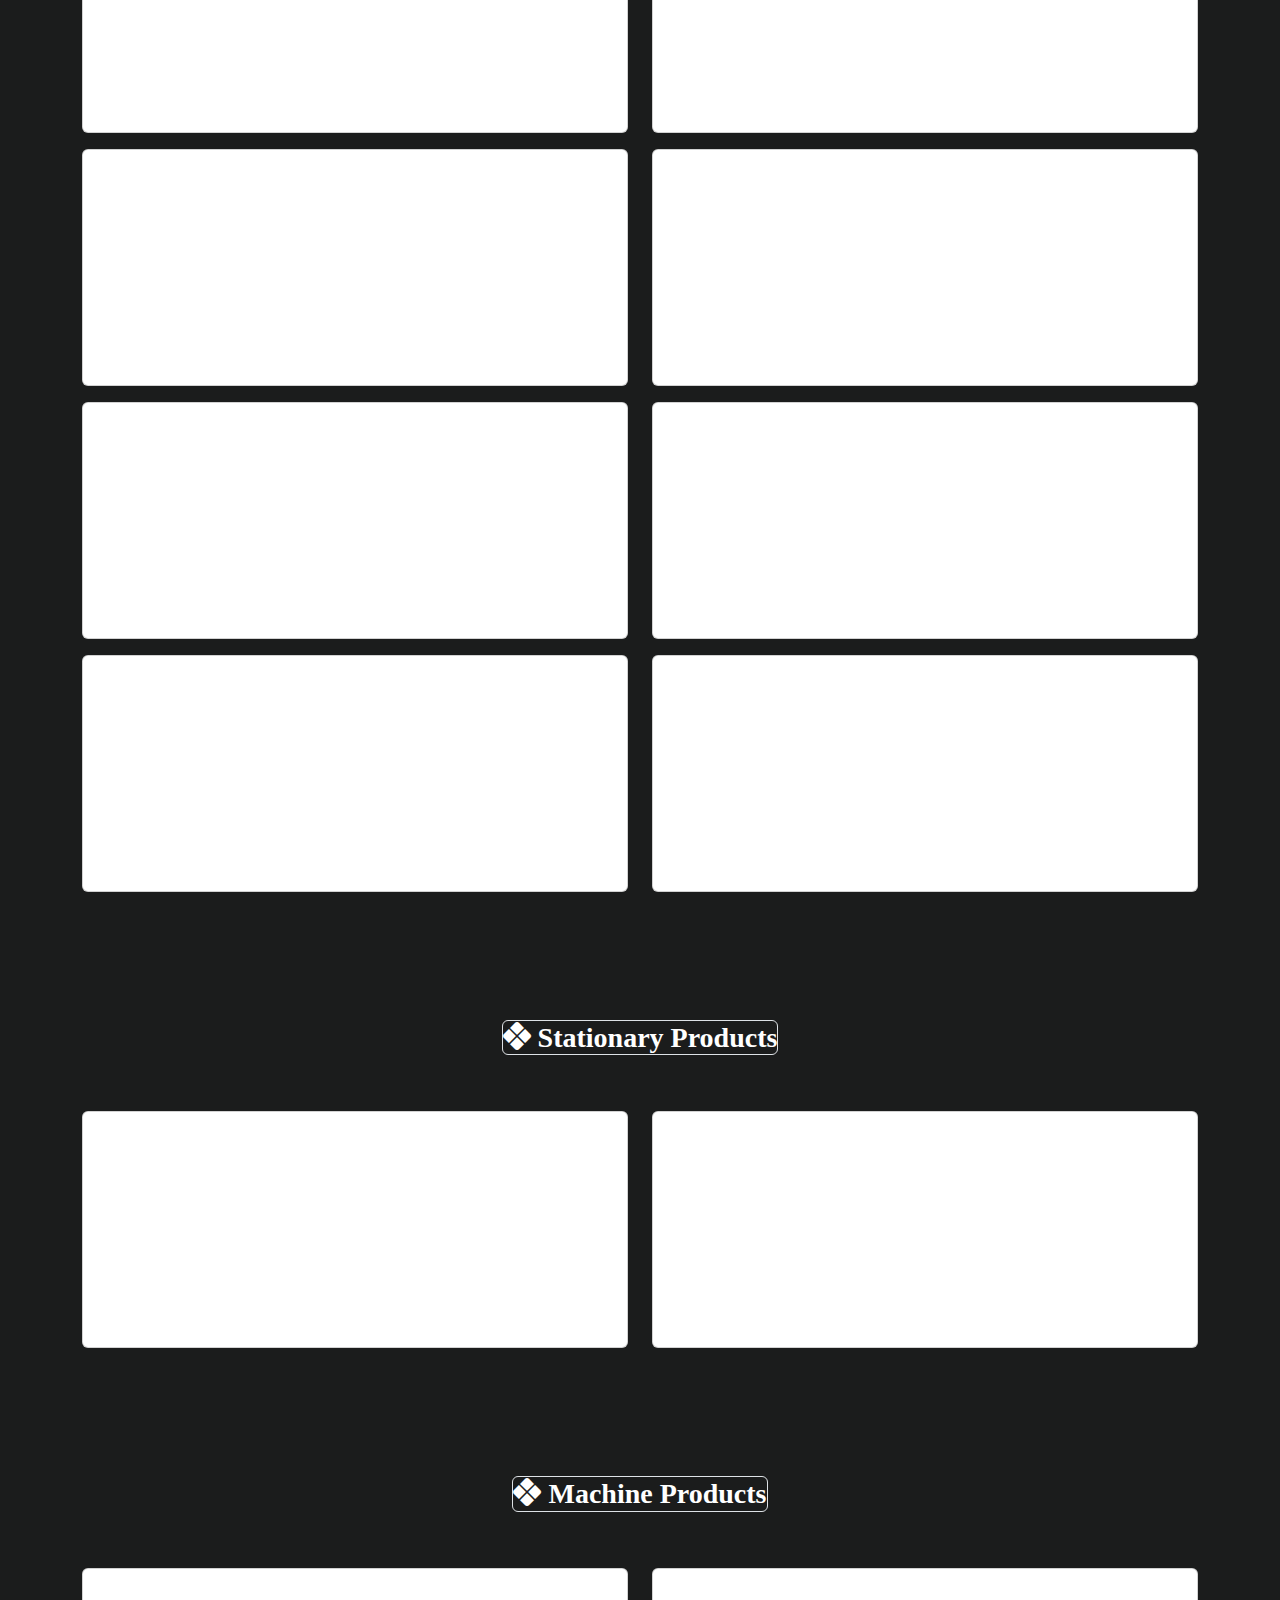
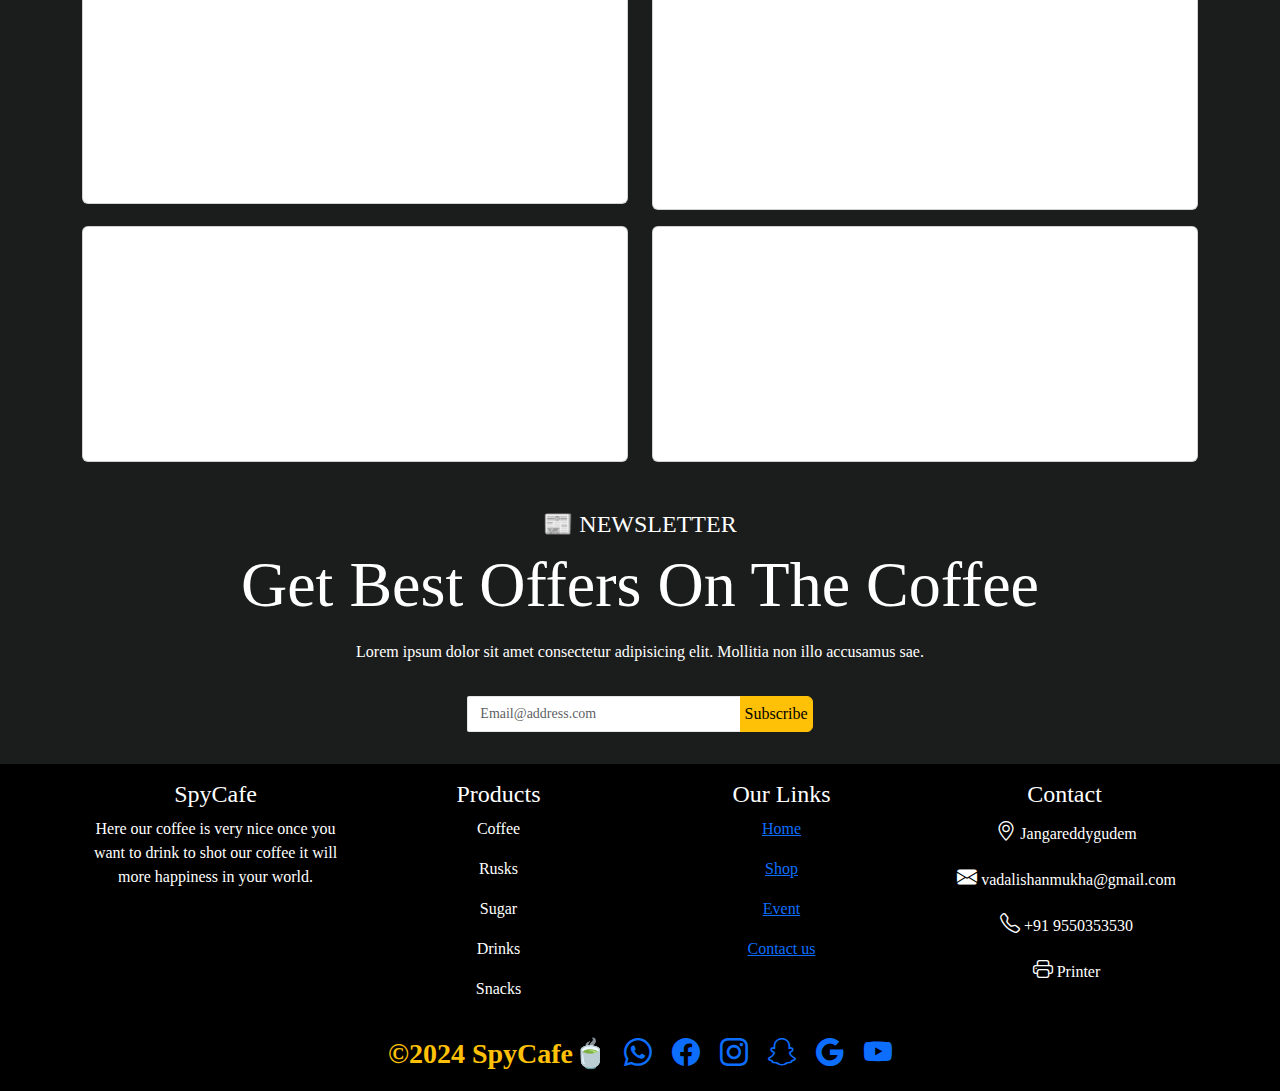
<file: shop.html>
<!doctype html>
<html lang="en">
  <head>
    <meta charset="utf-8">
    <meta name="viewport" content="width=device-width, initial-scale=1">
    <title>SPYCAFE</title>
    <link rel="shortcut icon" href="./Asserts/favicon.gif" type="image/x-icon">
    <link href="https://cdn.jsdelivr.net/npm/bootstrap@5.3.3/dist/css/bootstrap.min.css" rel="stylesheet" integrity="sha384-QWTKZyjpPEjISv5WaRU9OFeRpok6YctnYmDr5pNlyT2bRjXh0JMhjY6hW+ALEwIH" crossorigin="anonymous">
    <link rel="stylesheet" href="https://cdn.jsdelivr.net/npm/bootstrap-icons@1.11.3/font/bootstrap-icons.min.css">
    <link href="https://unpkg.com/aos@2.3.1/dist/aos.css" rel="stylesheet">
    <link rel="stylesheet" href="style.css">
  </head>
  <body>
    <!--nav bar start-->
    <nav class="navbar navbar-expand-lg bg-body-tertiary shadow p-2 mt-1">
        <div class="container-fluid">
          <a class="navbar-brand fs-2" href="#">SpyCafe</a>
          <button class="navbar-toggler" type="button" data-bs-toggle="collapse" data-bs-target="#navbarSupportedContent" aria-controls="navbarSupportedContent" aria-expanded="false" aria-label="Toggle navigation">
            <span class="navbar-toggler-icon"></span>
          </button>
          <div class="collapse navbar-collapse" id="navbarSupportedContent">
            <ul class="navbar-nav mx-auto mb-2 mb-lg-0 text-center">
              <li class="nav-item">
                <a class="nav-link active fs-5" aria-current="page" href="index.html">Home</a>
              </li>
              <li class="nav-item">
                <a class="nav-link active fs-5" href="shop.html">Shop</a>
              </li>
              <li class="nav-item">
                <a class="nav-link fs-5" aria-disabled="true" href="event.html">Events</a>
              <li class="nav-item">
                <a class="nav-link fs-5" aria-disabled="true" href="contact.html">Contact us</a>
              </li>
            </ul>
            <ul class="navbar-nav text-center">
                <li>
                   <button class="btn btn-outline-warning rounded-pill">Purchase Now<i class="bi bi-arrow-right"></i></button>
                </li>
            </ul>
          </div>
        </div>
      </nav>
      <!--navbar ends-->

      <!--slider section start-->
      <section class="slider-section container-fluid p-2">
        <div id="carouselExampleCaptions" class="carousel slide">
          <div class="carousel-indicators">
            <button type="button" data-bs-target="#carouselExampleCaptions" data-bs-slide-to="0" class="active" aria-current="true" aria-label="Slide 1"></button>
            <button type="button" data-bs-target="#carouselExampleCaptions" data-bs-slide-to="1" aria-label="Slide 2"></button>
            <button type="button" data-bs-target="#carouselExampleCaptions" data-bs-slide-to="2" aria-label="Slide 3"></button>
          </div>
          <div class="carousel-inner">
            <div class="carousel-item active">
              <img src="./Asserts/shop1.jpg" class="d-block w-100" alt="...">
              <div class="carousel-caption d-flex d-md-block d-sm-block">
                <h1 class="fw-bold text-teritary">Strong Coffee</h1>
                <p class="fw-bold text-warning">Strong Coffee makes your freshness and grow up new ideas.</p>
              </div>
            </div>
            <div class="carousel-item">
              <img src="./Asserts/shop2.jpg" class="d-block w-100" alt="...">
              <div class="carousel-caption d-flex d-md-block d-sm-block">
                <h1 class="fw-bold text-teritary">Cold Coffee</h1>
                <p class="fw-bold text-warning">Cold Coffee gives there bright of the freshness to our more tasty in world.</p>
              </div>
            </div>
            <div class="carousel-item">
              <img src="./Asserts/shop3.jpg" class="d-block w-100" alt="...">
              <div class="carousel-caption d-flex d-md-block d-sm-block">
                <h1 class="fw-bold text-teritary">Latte Coffee</h1>
                <p class="fw-bold text-warning">Latte Coffee gives the much creamer and reterive their milky product.</p>
              </div>
            </div>
          </div>
          <button class="carousel-control-prev" type="button" data-bs-target="#carouselExampleCaptions" data-bs-slide="prev">
            <span class="carousel-control-prev-icon" aria-hidden="true"></span>
            <span class="visually-hidden">Previous</span>
          </button>
          <button class="carousel-control-next" type="button" data-bs-target="#carouselExampleCaptions" data-bs-slide="next">
            <span class="carousel-control-next-icon" aria-hidden="true"></span>
            <span class="visually-hidden">Next</span>
          </button>
        </div>
        </section>
      <!--slider section end-->
      <!--shop products start-->
      <section class="container py-2 my-2 p-5">
      <div class="row gy-3">
        <div class="col-12 col-sm-12 col-md-3 col-lg-3" data-aos="zoom-in-up">
          <div class="card shadow rounded card-ft">
            <img src="./Asserts/cup.png" alt="" class="img-fluid p-2 py-2" style="width:45px; height:50px;">
            <div class="card-body">
              <h5 class="card-title">High Quality Coffee</h5>
              <p class="card-text">Exercitationem rerum atque at deleniti libero consequatur aspernatur excepturi ut ea similique, iure obcaecati quaerat cupiditate accusamus qui sint, adipisci repellat dolor</p>
              <a href="#" class="card-link nav-link">Read more <i class="bi bi-arrow-right"></i></a>
            </div>
          </div>
        </div>
        <div class="col-12 col-sm-12 col-md-3 col-lg-3" data-aos="zoom-in-up">
          <div class="card shadow rounded card-ft">
            <img src="./Asserts/coffee-pot.png" alt="" class="img-fluid p-2 py-2" style="width:45px; height:50px;">
            <div class="card-body">
              <h5 class="card-title">High Expensive Coffee</h5>
              <p class="card-text">Exercitationem rerum atque at deleniti libero consequatur aspernatur excepturi ut ea similique, iure obcaecati quaerat cupiditate accusamus qui sint, adipisci repellat dolor</p>
              <a href="#" class="card-link nav-link">Read more <i class="bi bi-arrow-right"></i></a>
            </div>
          </div>
        </div>
        <div class="col-12 col-sm-12 col-md-3 col-lg-3" data-aos="zoom-in-up">
          <div class="card shadow rounded card-ft">
            <img src="./Asserts/coffee-beans.png" alt="" class="img-fluid p-2 py-2" style="width:45px; height:50px;">
            <div class="card-body">
              <h5 class="card-title">Filter Coffee</h5>
              <p class="card-text">Exercitationem rerum atque at deleniti libero consequatur aspernatur excepturi ut ea similique, iure obcaecati quaerat cupiditate accusamus qui sint, adipisci repellat dolor</p>
              <a href="#" class="card-link nav-link">Read more <i class="bi bi-arrow-right"></i></a>
            </div>
          </div>
        </div>
        <div class="col-12 col-sm-12 col-md-3 col-lg-3" data-aos="zoom-in-up">
          <div class="card shadow rounded card-ft">
            <img src="./Asserts/iced-coffee.png" alt="" class="img-fluid p-2 py-2" style="width:45px; height:50px;">
            <div class="card-body">
              <h5 class="card-title">Strong Coffee</h5>
              <p class="card-text">Exercitationem rerum atque at deleniti libero consequatur aspernatur excepturi ut ea similique, iure obcaecati quaerat cupiditate accusamus qui sint, adipisci repellat dolor</p>
              <a href="#" class="card-link nav-link">Read more <i class="bi bi-arrow-right"></i></a>
            </div>
          </div>
        </div>
        </section>


        <div class="container Features py-2 my-2 mt-5">
          <div class="Features_header text-center align-item-center justify-content-center d-flex p-5">
            <h3 class="fw-bold border rounded bg-territary"><i class="bi bi-x-diamond-fill"></i> Coffee Products</h3>
            </div>
        <div class="row">
          <div class="col-12 col-sm-12 col-md-6 col-lg-6">
            <div class="card mb-3" style="max-width: 100%;">
            <div class="row g-0" data-aos="fade-up"
            data-aos-anchor-placement="bottom-bottom">
              <div class="col-md-4">
                <img src="./Asserts/menucoffeepwd1.jpeg" class="img-fluid rounded-start w-100 h-100" alt="...">
              </div>
              <div class="col-md-8">
                <div class="card-body">
                  <h4 class="card-title"><u>ELS Coffee Powder</u></h4>
                  <p class="card-text">This is a wider card with supporting text below as a natural lead-in to additional content. This content is a little bit longer.</p>
                  <p class="card-text text-center fw-bold"><small class="text-body-dark fw-bold">cost:&nbsp;&nbsp;<i class="bi bi-currency-rupee"></i> <s>200/-</s>&nbsp;&nbsp; 189/-</small></p>
                  <button class="btn btn-outline-danger">Buy Now</button>
                  <button class="btn btn-outline-danger">Add to Cart</button>
                </div>
              </div>
            </div>
          </div>
        </div>
          <div class="col-12 col-sm-12 col-md-6 col-lg-6">
            <div class="card mb-3" style="max-width: 100%;">
            <div class="row g-0" data-aos="fade-down"
            data-aos-easing="linear"
            data-aos-duration="1500">
              <div class="col-md-4">
                <img src="./Asserts/blackcoffeepwd2.jpg" class="img-fluid rounded-start w-100 h-100" alt="...">
              </div>
              <div class="col-md-8">
                <div class="card-body">
                  <h4 class="card-title"><u>Coffee Prefection</u></h4>
                  <p class="card-text">This is a wider card with supporting text below as a natural lead-in to additional content. This content is a little bit longer.</p>
                  <p class="card-text text-center fw-bold"><small class="text-body-dark fw-bold">cost:&nbsp;&nbsp;<i class="bi bi-currency-rupee"></i> <s>400/-</s>&nbsp;&nbsp; 389/-</small></p>
                  <button class="btn btn-outline-danger">Buy Now</button>
                  <button class="btn btn-outline-danger">Add to Cart</button>
                </div>
              </div>
            </div>
          </div>
        </div>
        </div>
        <div class="row">
          <div class="col-12 col-sm-12 col-md-6 col-lg-6">
            <div class="card mb-3" style="max-width: 100%">
              <div class="row g-0" data-aos="fade-up"
              data-aos-anchor-placement="bottom-bottom">
                <div class="col-md-4">
                  <img src="./Asserts/beemscoffeepwd3.jpg" class="img-fluid rounded-start w-100 h-100" alt="...">
                </div>
                <div class="col-md-8">
                  <div class="card-body">
                    <h4 class="card-title"><u>Coffee beems</u></h4>
                    <p class="card-text">This is a wider card with supporting text below as a natural lead-in to additional content. This content is a little bit longer.</p>
                    <p class="card-text text-center fw-bold"><small class="text-body-dark fw-bold">cost:&nbsp;&nbsp;<i class="bi bi-currency-rupee"></i> <s>700/-</s>&nbsp;&nbsp; 689/-</small></p>
                    <button class="btn btn-outline-danger">Buy Now</button>
                    <button class="btn btn-outline-danger">Add to Cart</button>
                  </div>
                </div>
              </div>
            </div>
          </div>
          <div class="col-12 col-sm-12 col-md-6 col-lg-6">
            <div class="card mb-3" style="max-width: 100%;">
              <div class="row g-0" data-aos="fade-down"
              data-aos-easing="linear"
              data-aos-duration="1500">
                <div class="col-md-4">
                  <img src="./Asserts/arakucoffeepwd4.jpg" class="img-fluid rounded-start w-100 h-100" alt="...">
                </div>
                <div class="col-md-8">
                  <div class="card-body">
                    <h4 class="card-title"><u>Araku Coffee</u></h4>
                    <p class="card-text">This is a wider card with supporting text below as a natural lead-in to additional content. This content is a little bit longer.</p>
                    <p class="card-text text-center fw-bold"><small class="text-body-dark fw-bold">cost:&nbsp;&nbsp;<i class="bi bi-currency-rupee"></i> <s>900/-</s>&nbsp;&nbsp; 889/-</small></p>
                    <button class="btn btn-outline-danger">Buy Now</button>
                    <button class="btn btn-outline-danger">Add to Cart</button>
                  </div>
                </div>
              </div>
            </div>
          </div>
        </div>
        <div class="row">
          <div class="col-12 col-sm-12 col-md-6 col-lg-6">
            <div class="card mb-3" style="max-width: 100%;">
              <div class="row g-0" data-aos="fade-up"
              data-aos-anchor-placement="bottom-bottom">
                <div class="col-md-4">
                  <img src="./Asserts/beemscoffeepwd5.jpg" class="img-fluid rounded-start w-100 h-100" alt="...">
                </div>
                <div class="col-md-8">
                  <div class="card-body">
                    <h4 class="card-title"><u>Coffee Fruits</u></h4>
                    <p class="card-text">This is a wider card with supporting text below as a natural lead-in to additional content. This content is a little bit longer.</p>
                    <p class="card-text text-center fw-bold"><small class="text-body-dark fw-bold">cost:&nbsp;&nbsp;<i class="bi bi-currency-rupee"></i> <s>900/-</s>&nbsp;&nbsp; 889/-</small></p>
                    <button class="btn btn-outline-danger">Buy Now</button>
                    <button class="btn btn-outline-danger">Add to Cart</button>
                  </div>
                </div>
              </div>
            </div>
          </div>
            <div class="col-12 col-sm-12 col-md-6 col-lg-6">
              <div class="card mb-3" style="max-width: 100%;">
                <div class="row g-0" data-aos="fade-down"
                data-aos-easing="linear"
                data-aos-duration="1500">
                  <div class="col-md-4">
                    <img src="./Asserts/nescafecoffeepwd6.jpg" class="img-fluid rounded-start" alt="..." style=" width:100%; height: 180px;">
                  </div>
                  <div class="col-md-8">
                    <div class="card-body">
                      <h4 class="card-title"><u>NesCafe Coffee</u></h4>
                      <p class="card-text">This is a wider card with supporting text below as a natural lead-in to additional content. This content is a little bit longer.</p>
                      <p class="card-text text-center fw-bold"><small class="text-body-dark fw-bold">cost:&nbsp;&nbsp;<i class="bi bi-currency-rupee"></i> <s>300/-</s>&nbsp;&nbsp; 289/-</small></p>
                      <button class="btn btn-outline-danger">Buy Now</button>
                      <button class="btn btn-outline-danger">Add to Cart</button>
                    </div>
                </div>
              </div>
            </div>
          </div>
        </div>
        <div class="row">
          <div class="col-12 col-sm-12 col-md-6 col-lg-6">
            <div class="card mb-3" style="max-width:100%;">
              <div class="row g-0" data-aos="fade-up"
              data-aos-anchor-placement="bottom-bottom">
                <div class="col-md-4">
                  <img src="./Asserts/bruecoffeepwd7.jpg" class="img-fluid rounded-start w-100 h-100" alt="...">
                </div>
                <div class="col-md-8">
                  <div class="card-body">
                    <h4 class="card-title"><u>Brue Coffee</u></h4>
                    <p class="card-text">This is a wider card with supporting text below as a natural lead-in to additional content. This content is a little bit longer.</p>
                    <p class="card-text text-center fw-bold"><small class="text-body-dark fw-bold">cost:&nbsp;&nbsp;<i class="bi bi-currency-rupee"></i> <s>900/-</s>&nbsp;&nbsp; 889/-</small></p>
                    <button class="btn btn-outline-danger">Buy Now</button>
                    <button class="btn btn-outline-danger">Add to Cart</button>
                  </div>
                </div>
              </div>
            </div>
          </div>
          <div class="col-12 col-sm-12 col-md-6 col-lg-6">
            <div class="card mb-3" style="max-width: 100%;">
              <div class="row g-0" data-aos="fade-down"
              data-aos-easing="linear"
              data-aos-duration="1500">
                <div class="col-md-4">
                  <img src="./Asserts/packetscoffeepwd8.jpg" class="img-fluid rounded-start w-100 h-100" alt="...">
                </div>
                <div class="col-md-8">
                  <div class="card-body">
                    <h4 class="card-title"><u>Astrio Coffe Packets</u></h4>
                    <p class="card-text">This is a wider card with supporting text below as a natural lead-in to additional content. This content is a little bit longer.</p>
                    <p class="card-text text-center fw-bold"><small class="text-body-dark fw-bold">cost:&nbsp;&nbsp;<i class="bi bi-currency-rupee"></i> <s>600/-</s>&nbsp;&nbsp; 589/-</small></p>
                    <button class="btn btn-outline-danger">Buy Now</button>
                    <button class="btn btn-outline-danger">Add to Cart</button>
                  </div>
                </div>
              </div>
            </div>
          </div>
        </div>
        <div class="row">
          <div class="col-12 col-sm-12 col-md-6 col-lg-6">
            <div class="card mb-3" style="max-width: 100%;">
              <div class="row g-0" data-aos="fade-up"
              data-aos-anchor-placement="bottom-bottom">
                <div class="col-md-4">
                  <img src="./Asserts/masterblencoffeepwd9.jpg" class="img-fluid rounded-start w-100 h-100" alt="...">
                </div>
                <div class="col-md-8">
                  <div class="card-body">
                    <h4 class="card-title"><u>Masterio Blend Coffee</u></h4>
                    <p class="card-text">This is a wider card with supporting text below as a natural lead-in to additional content. This content is a little bit longer.</p>
                    <p class="card-text text-center fw-bold"><small class="text-body-dark fw-bold">cost:&nbsp;&nbsp;<i class="bi bi-currency-rupee"></i> <s>900/-</s>&nbsp;&nbsp; 889/-</small></p>
                    <button class="btn btn-outline-danger">Buy Now</button>
                    <button class="btn btn-outline-danger">Add to Cart</button>
                  </div>
                </div>
              </div>
            </div>
          </div>
          <div class="col-12 col-sm-12 col-md-6 col-lg-6">
            <div class="card mb-3" style="max-width: 100%;">
              <div class="row g-0" data-aos="fade-down"
              data-aos-easing="linear"
              data-aos-duration="1500">
                <div class="col-md-4">
                  <img src="./Asserts/tasimocoffeepwd10.jpg" class="img-fluid rounded-start w-100 h-100" alt="...">
                </div>
                <div class="col-md-8">
                  <div class="card-body">
                    <h4 class="card-title"><u>Tassimo Coffee</u></h4>
                    <p class="card-text">This is a wider card with supporting text below as a natural lead-in to additional content. This content is a little bit longer.</p>
                    <p class="card-text text-center fw-bold"><small class="text-body-dark fw-bold">cost:&nbsp;&nbsp;<i class="bi bi-currency-rupee"></i> <s>850/-</s>&nbsp;&nbsp; 799/-</small></p>
                    <button class="btn btn-outline-danger">Buy Now</button>
                    <button class="btn btn-outline-danger">Add to Cart</button>
                  </div>
                </div>
              </div>
            </div>
          </div>
        </div>
      </div>

      <div class="container Features py-2 my-2 mt-5">
        <div class="Features_header text-center align-item-center justify-content-center d-flex p-5">
          <h3 class="fw-bold border rounded bg-territary"><i class="bi bi-x-diamond-fill"></i> Stationary Products</h3>
          </div>
      <div class="row">
        <div class="col-12 col-sm-12 col-md-6 col-lg-6">
          <div class="card mb-3" style="max-width: 100%;">
          <div class="row g-0" data-aos="fade-up"
          data-aos-anchor-placement="bottom-bottom">
            <div class="col-md-4">
              <img src="./Asserts/stationary1.jpg" class="img-fluid rounded-start w-100 h-100" alt="..." style="width:100%; height:200px;">
            </div>
            <div class="col-md-8">
              <div class="card-body">
                <h4 class="card-title"><u>Coffee Machine</u></h4>
                <p class="card-text">This is a wider card with supporting text below as a natural lead-in to additional content. This content is a little bit longer.</p>
                <p class="card-text text-center fw-bold"><small class="text-body-dark fw-bold">cost:&nbsp;&nbsp;<i class="bi bi-currency-rupee"></i> <s>299/-</s>&nbsp;&nbsp; 250/-</small></p>
                <button class="btn btn-outline-danger">Buy Now</button>
                <button class="btn btn-outline-danger">Add to Cart</button>
              </div>
            </div>
          </div>
        </div>
      </div>
        <div class="col-12 col-sm-12 col-md-6 col-lg-6">
          <div class="card mb-3" style="max-width: 100%;">
          <div class="row g-0" data-aos="fade-down"
          data-aos-easing="linear"
          data-aos-duration="1500">
            <div class="col-md-4">
              <img src="./Asserts/stationary2.jpg" class="img-fluid rounded-start w-100 h-100" alt="..." style="width:100%; height:210px;">
            </div>
            <div class="col-md-8">
              <div class="card-body">
                <h4 class="card-title"><u>Destre Coffee Machine</u></h4>
                <p class="card-text">This is a wider card with supporting text below as a natural lead-in to additional content. This content is a little bit longer.</p>
                <p class="card-text text-center fw-bold"><small class="text-body-dark fw-bold">cost:&nbsp;&nbsp;<i class="bi bi-currency-rupee"></i> <s>190/-</s>&nbsp;&nbsp; 189/-</small></p>
                <button class="btn btn-outline-danger">Buy Now</button>
                <button class="btn btn-outline-danger">Add to Cart</button>
              </div>
            </div>
          </div>
        </div>
      </div>
      </div>
    </div>

      <div class="container Features py-2 my-2 mt-5">
        <div class="Features_header text-center align-item-center justify-content-center d-flex p-5">
          <h3 class="fw-bold border rounded bg-territary"><i class="bi bi-x-diamond-fill"></i> Machine Products</h3>
          </div>
      <div class="row">
        <div class="col-12 col-sm-12 col-md-6 col-lg-6">
          <div class="card mb-3" style="max-width: 100%;">
          <div class="row g-0" data-aos="fade-up"
          data-aos-anchor-placement="bottom-bottom">
            <div class="col-md-4">
              <img src="./Asserts/product3.jpg" class="img-fluid rounded-start w-100 h-100" alt="..." style="width:100%; height:200px;">
            </div>
            <div class="col-md-8">
              <div class="card-body">
                <h4 class="card-title"><u>Coffee Machine</u></h4>
                <p class="card-text">This is a wider card with supporting text below as a natural lead-in to additional content. This content is a little bit longer.</p>
                <p class="card-text text-center fw-bold"><small class="text-body-dark fw-bold">cost:&nbsp;&nbsp;<i class="bi bi-currency-rupee"></i> <s>5199/-</s>&nbsp;&nbsp; 4000/-</small></p>
                <button class="btn btn-outline-danger">Buy Now</button>
                <button class="btn btn-outline-danger">Add to Cart</button>
              </div>
            </div>
          </div>
        </div>
      </div>
        <div class="col-12 col-sm-12 col-md-6 col-lg-6">
          <div class="card mb-3" style="max-width: 100%;">
          <div class="row g-0" data-aos="fade-down"
          data-aos-easing="linear"
          data-aos-duration="1500">
            <div class="col-md-4">
              <img src="./Asserts/product4.jpg" class="img-fluid rounded-start w-100 " alt="..." style="width:100%; height:240px;">
            </div>
            <div class="col-md-8">
              <div class="card-body">
                <h4 class="card-title"><u>Destre Coffee Machine</u></h4>
                <p class="card-text">This is a wider card with supporting text below as a natural lead-in to additional content. This content is a little bit longer.</p>
                <p class="card-text text-center fw-bold"><small class="text-body-dark fw-bold">cost:&nbsp;&nbsp;<i class="bi bi-currency-rupee"></i> <s>6500/-</s>&nbsp;&nbsp; 6199/-</small></p>
                <button class="btn btn-outline-danger">Buy Now</button>
                <button class="btn btn-outline-danger">Add to Cart</button>
              </div>
            </div>
          </div>
        </div>
      </div>
      </div>
      <div class="row">
        <div class="col-12 col-sm-12 col-md-6 col-lg-6">
          <div class="card mb-3" style="max-width: 100%">
            <div class="row g-0" data-aos="fade-up"
            data-aos-anchor-placement="bottom-bottom">
              <div class="col-md-4">
                <img src="./Asserts/product5.jpg" class="img-fluid rounded-start w-100 h-100" alt="..." style="width:100%; height:200px;">
              </div>
              <div class="col-md-8">
                <div class="card-body">
                  <h4 class="card-title"><u>Filter Coffee Machine</u></h4>
                  <p class="card-text">This is a wider card with supporting text below as a natural lead-in to additional content. This content is a little bit longer.</p>
                  <p class="card-text text-center fw-bold"><small class="text-body-dark fw-bold">cost:&nbsp;&nbsp;<i class="bi bi-currency-rupee"></i> <s>1599/-</s>&nbsp;&nbsp; 1499/-</small></p>
                  <button class="btn btn-outline-danger">Buy Now</button>
                  <button class="btn btn-outline-danger">Add to Cart</button>
                </div>
              </div>
            </div>
          </div>
        </div>
        <div class="col-12 col-sm-12 col-md-6 col-lg-6">
          <div class="card mb-3" style="max-width: 100%;">
            <div class="row g-0" data-aos="fade-down"
            data-aos-easing="linear"
            data-aos-duration="1500">
              <div class="col-md-4">
                <img src="./Asserts/product7.jpg" class="img-fluid rounded-start w-100 " alt="..." style="width:100%; height:180px;">
              </div>
              <div class="col-md-8">
                <div class="card-body">
                  <h4 class="card-title"><u>Express Coffee Machine</u></h4>
                  <p class="card-text">This is a wider card with supporting text below as a natural lead-in to additional content. This content is a little bit longer.</p>
                  <p class="card-text text-center fw-bold"><small class="text-body-dark fw-bold">cost:&nbsp;&nbsp;<i class="bi bi-currency-rupee"></i> <s>9999/-</s>&nbsp;&nbsp; 9599/-</small></p>
                  <button class="btn btn-outline-danger">Buy Now</button>
                  <button class="btn btn-outline-danger">Add to Cart</button>
                </div>
              </div>
            </div>
          </div>
        </div>
      </div>
    </div>

      <!--shop products end-->
      
                <!--subscribe start-->
                <div class="container py-3">
                  <div class="header text-center">
                    <h4>📰 NEWSLETTER</h4>
                    <p class="display-3">Get Best Offers On The Coffee</p>
                    <p>Lorem ipsum dolor sit amet consectetur adipisicing elit. Mollitia non illo accusamus sae.</p>
                  </div>
                <div class="row p-3">
                  <div class="col-12 col-sm-12 col-md-4 col-lg-4">

                  </div>
                  <div class="col-12 col-sm-12 col-md-4 col-lg-4">
                    <div class="input-group">
                      <input type="text" class="form-control" id="autoSizingInputGroup" placeholder="Email@address.com">
                      <button class="btn btn-warning p-1">Subscribe</button>
                      </div>
                  </div>
                  <div class="col-12 col-sm-12 col-md-4 col-lg-4">
                    
                  </div>
                </div>
                </div>
                <!--subscribe end-->

            <!--footer section start-->
            <footer class="container-fluid bg-black text-white">
              <!--footer links-->
              <section class="container p-3 text-center text-sm-center footer-links">
                <div class="row">
                  <div class="col-12 col-sm-12 col-md-3 col-lg-3">
                    <h4>SpyCafe</h4>
                    <p>Here our coffee is very nice once you want to drink to shot our coffee it will more happiness in your world.</p>
                  </div>
      
                  <div class="col-12 col-sm-12 col-md-3 col-lg-3">
                    <h4>Products</h4>
                    <p>Coffee</p>
                    <p>Rusks</p>
                    <p>Sugar</p>
                    <p>Drinks</p>
                    <p>Snacks</p>
                  </div>
      
                  <div class="col-12 col-sm-12 col-md-3 col-lg-3">
                    <h4>Our Links</h4>
                    <p><a href="index.html">Home</a></p>
                    <p><a href="shop.html">Shop</a></p>
                    <p><a href="event.html">Event</a></p>
                    <p><a href="contact.html">Contact us</a></p>
                  </div>
      
                  <div class="col-12 col-sm-12 col-md-3 col-lg-3">
                    <h4>Contact</h4>
                    <p><i class="bi bi-geo-alt fs-5 p-1"></i>Jangareddygudem</p>
                    <p><i class="bi bi-envelope-fill fs-5 p-1"></i>vadalishanmukha@gmail.com</p>
                    <p><i class="bi bi-telephone fs-5 p-1"></i>+91 9550353530</p>
                    <p><i class="bi bi-printer fs-5 p-1"></i>Printer</p>
                  </div>
                  </div>
                </section>
      
                <!--footer copyrights start-->
                <section class="container social-media">
                  <div class="d-md-flex d-lg-flex d-sm-block d-block text-center text-sm-center justify-content-center">
                    <div class="copywrites mx-2">
                    <p class="fw-bold fs-3 text-warning">&copy;2024 SpyCafe🍵</p>
                    </div>
                    <div class="social-media ">
                      <p>
                      <i class="bi bi-whatsapp mx-2 fs-3 text-primary"></i>
                      <i class="bi bi-facebook mx-2 fs-3 text-primary"></i>
                      <i class="bi bi-instagram mx-2 fs-3 text-primary"></i>
                      <i class="bi bi-snapchat mx-2 fs-3 text-primary"></i>
                      <i class="bi bi-google mx-2 fs-3 text-primary"></i>
                      <i class="bi bi-youtube mx-2 fs-3 text-primary"></i>
                      </p></div>
                      </div>
                  </section>
                <!--footer copyrights ends-->
              </footer>
            <!--footer section end-->

          <!--script-->
    <script src="https://cdn.jsdelivr.net/npm/bootstrap@5.3.3/dist/js/bootstrap.bundle.min.js" integrity="sha384-YvpcrYf0tY3lHB60NNkmXc5s9fDVZLESaAA55NDzOxhy9GkcIdslK1eN7N6jIeHz" crossorigin="anonymous"></script>
    <script src="https://unpkg.com/aos@2.3.1/dist/aos.js"></script>
    <script>
      AOS.init();
    </script>
  </body>
</html>
</file>
<file: style.css>
@import url('https://fonts.googleapis.com/css2?family=MedievalSharp&display=swap');
*{
    padding:0px;
    margin:0px;
    box-sizing: border-box;
}
body{
    width:100%;
    height:100%;
    background-color: #1b1c1c;
    color:white;
    font-family: 'Times New Roman', Times, serif;
    font-weight: 400;
    font-style: normal;
    overflow-x:hidden;
}
.nav-item{
    transition: all 2s linear;
}
.nav-item > .nav-link:hover{
    text-decoration: underline;
    text-decoration-color: rgb(245,132,4);
    text-decoration-thickness:3px;
    color:rgb(245,132,4);
}

.hero-section{
    background:url(./Asserts/background2.jpg) no-repeat center;
    background-size:cover;
    width:100%;
    height:75vh;
}
.hero-section::after{
    background-color: rgba(0,0,0,0.6);
    position: relative;
    top: 0;
    right: 0;
    bottom: 0;
    left: 0;

}
.hero-section .container{
    display:flex;
    justify-content: center;
    align-items: center;
    height:100vh;
    z-index:1;
    position:relative;
}
.hero-section h1{
    font-size: 1.5em;
}

.form-control{
    height: 36px;
    background: #fff;
    color: rgba(0,0,0,0.8);
    font-size: 14px;
    border-radius: 2px;
    box-shadow: none;
    border: 1px solid rgba(0,0,0,0.1);
}
.contactform .form-control{
    border:none;
    border-bottom:1px solid black;
}
.form-control:focus, .form-control:active{
    border-color: #01d28e!important;

}
/*carousel-styles*/
.carousel{
    background-size:cover
}
.carousel-item>img{
    width:100%!important;
    height:70vh;
}
.card-ft{
    transition: all 2s liner;

}
.card-ft:hover{
    transform: scale(.98);
}
.form-data{
    background-color: brown!important;
    
}
.heros video{
    position:absolute;
    right:0;
    bottom:10px;
    z-index:-1;
    height:90vh;
}
.heros h1{
    display:flex;
    justify-content: center;
    align-items: center;
    height:100vh;
    z-index:1;
    position:relative;
    font-size: 1.5em;
}
</file>
